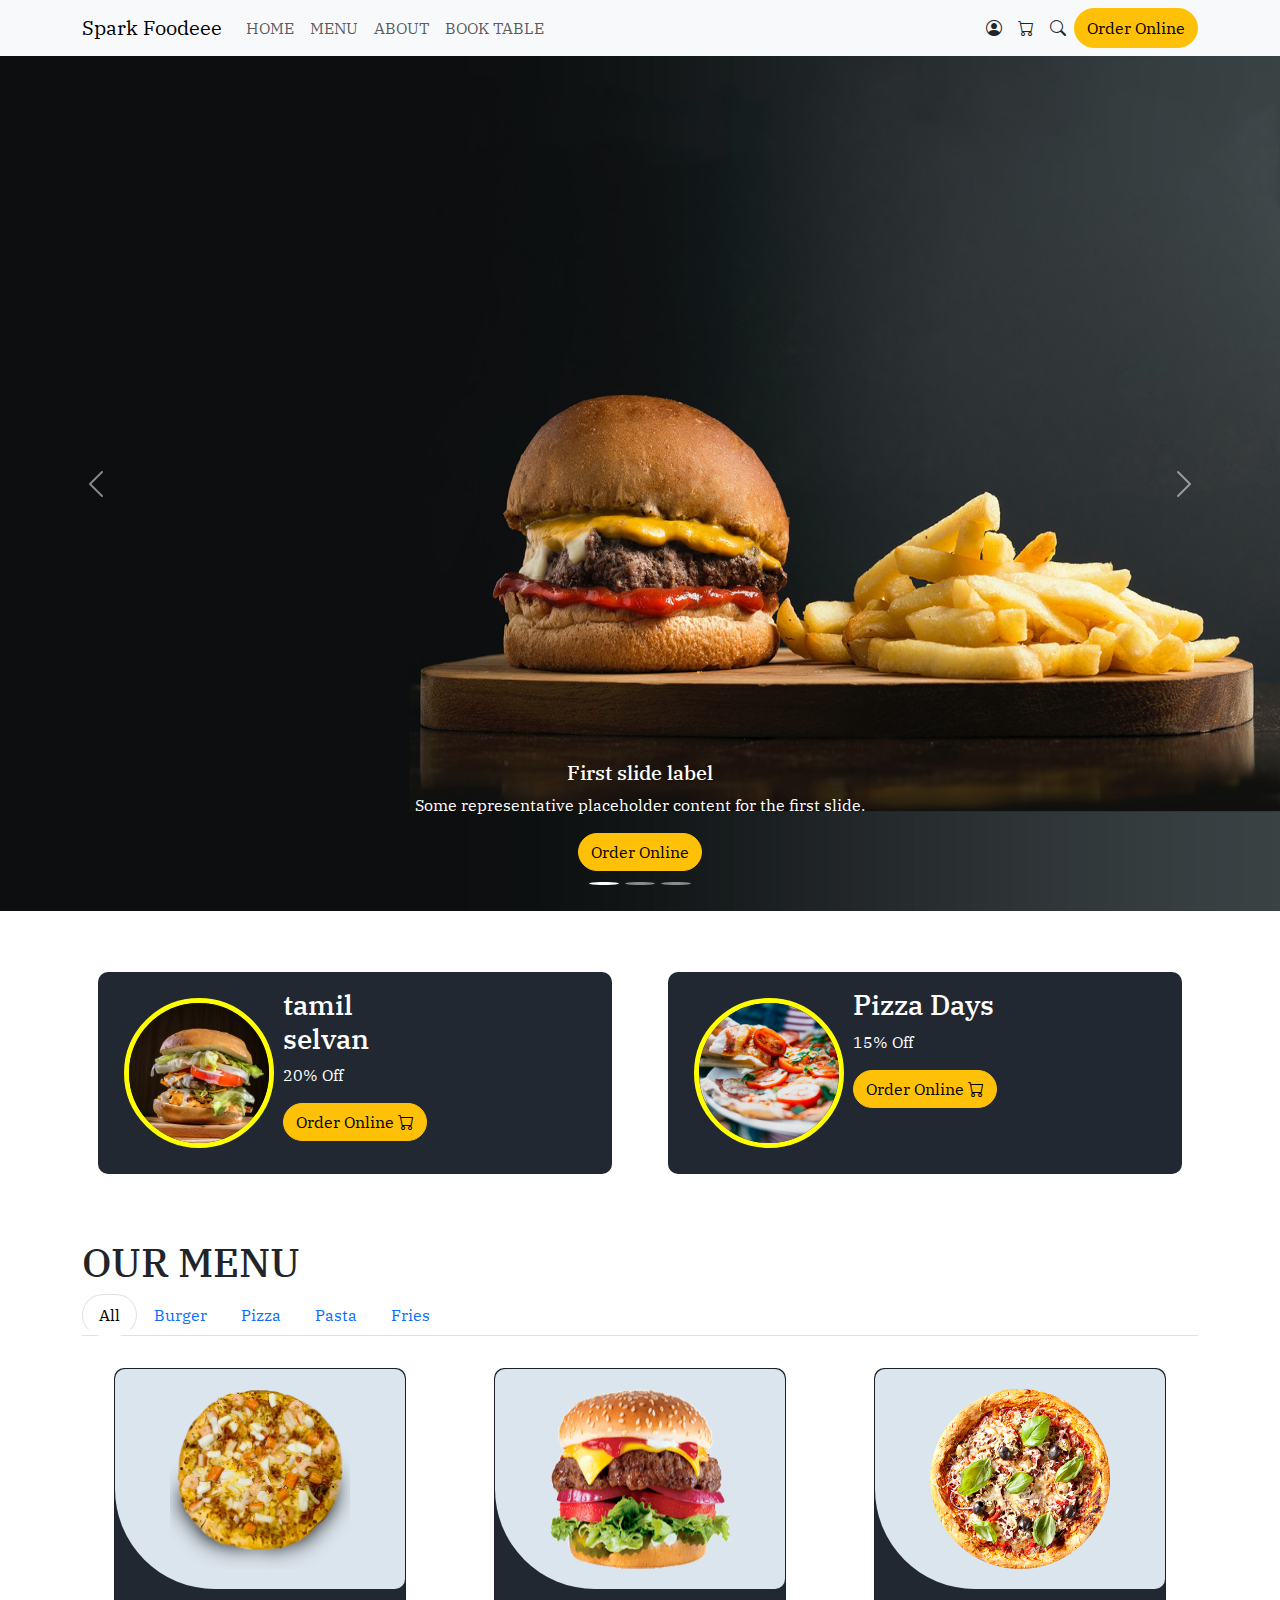
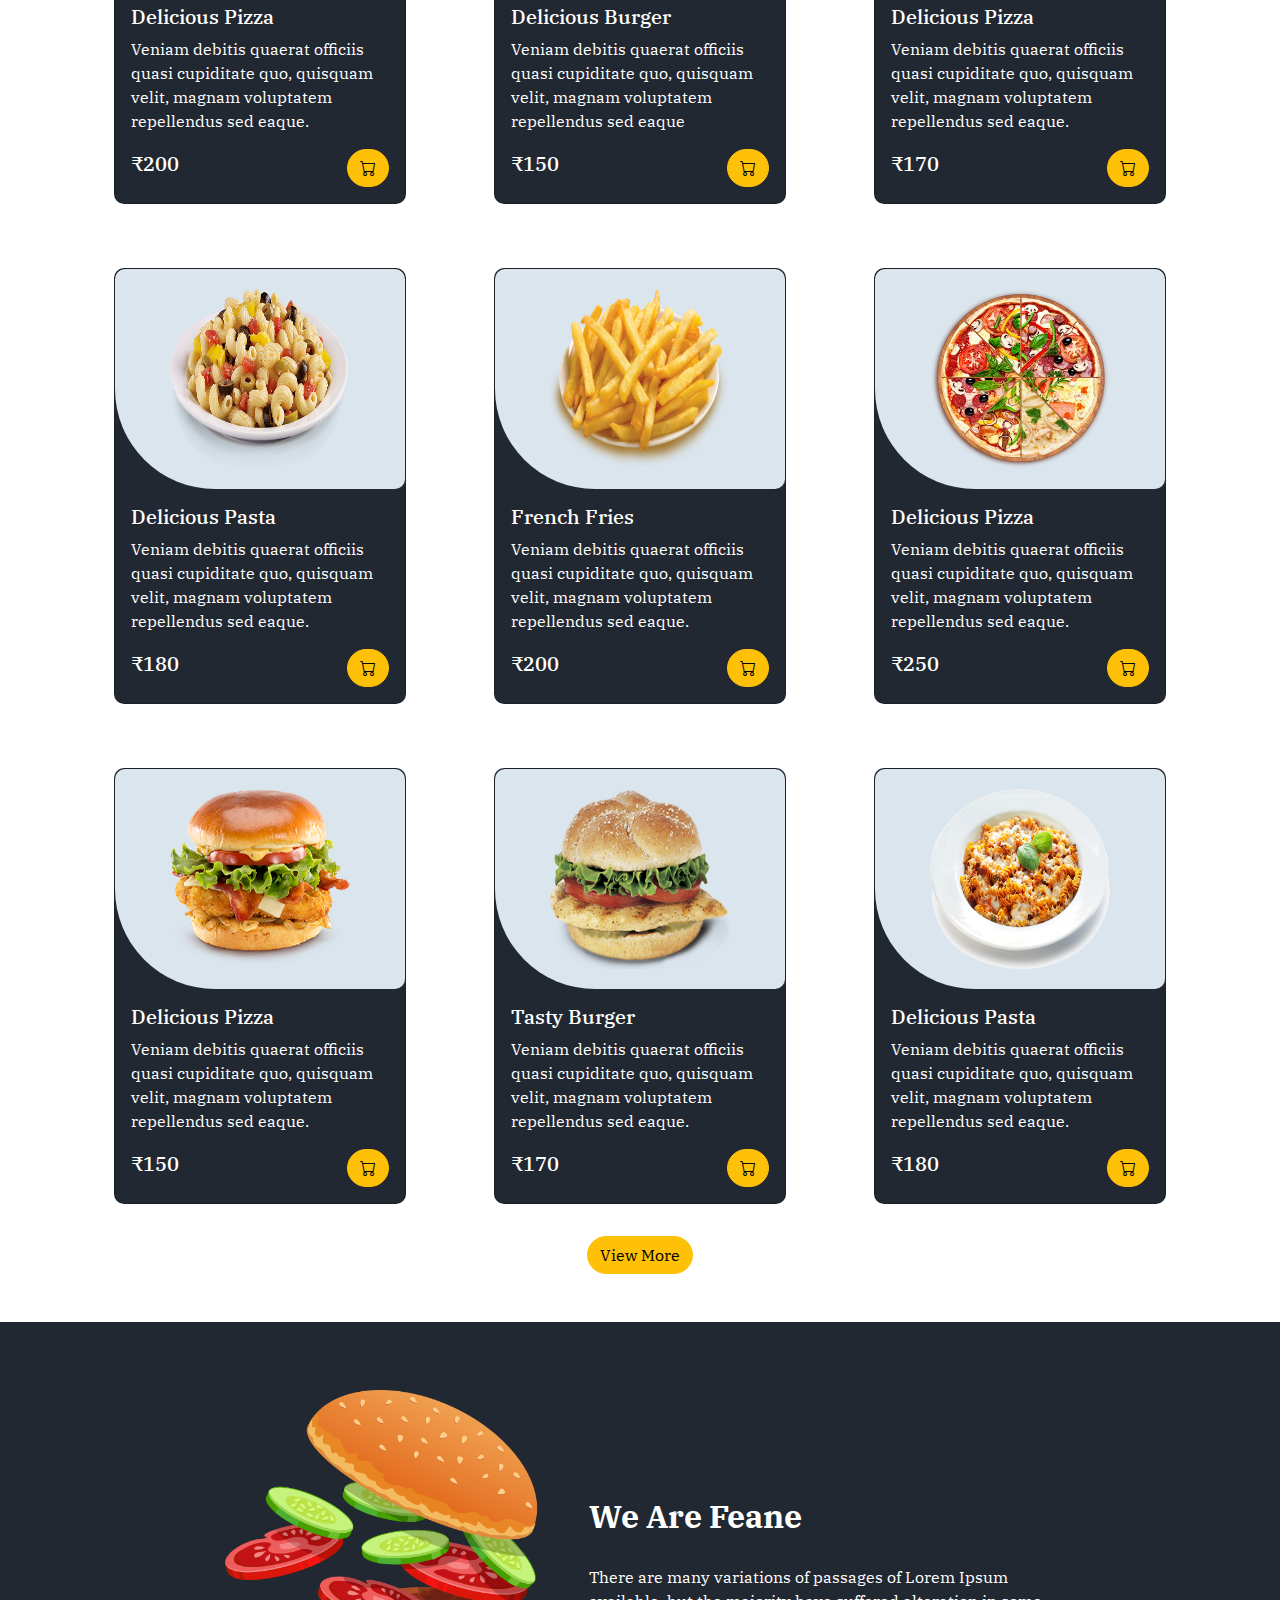
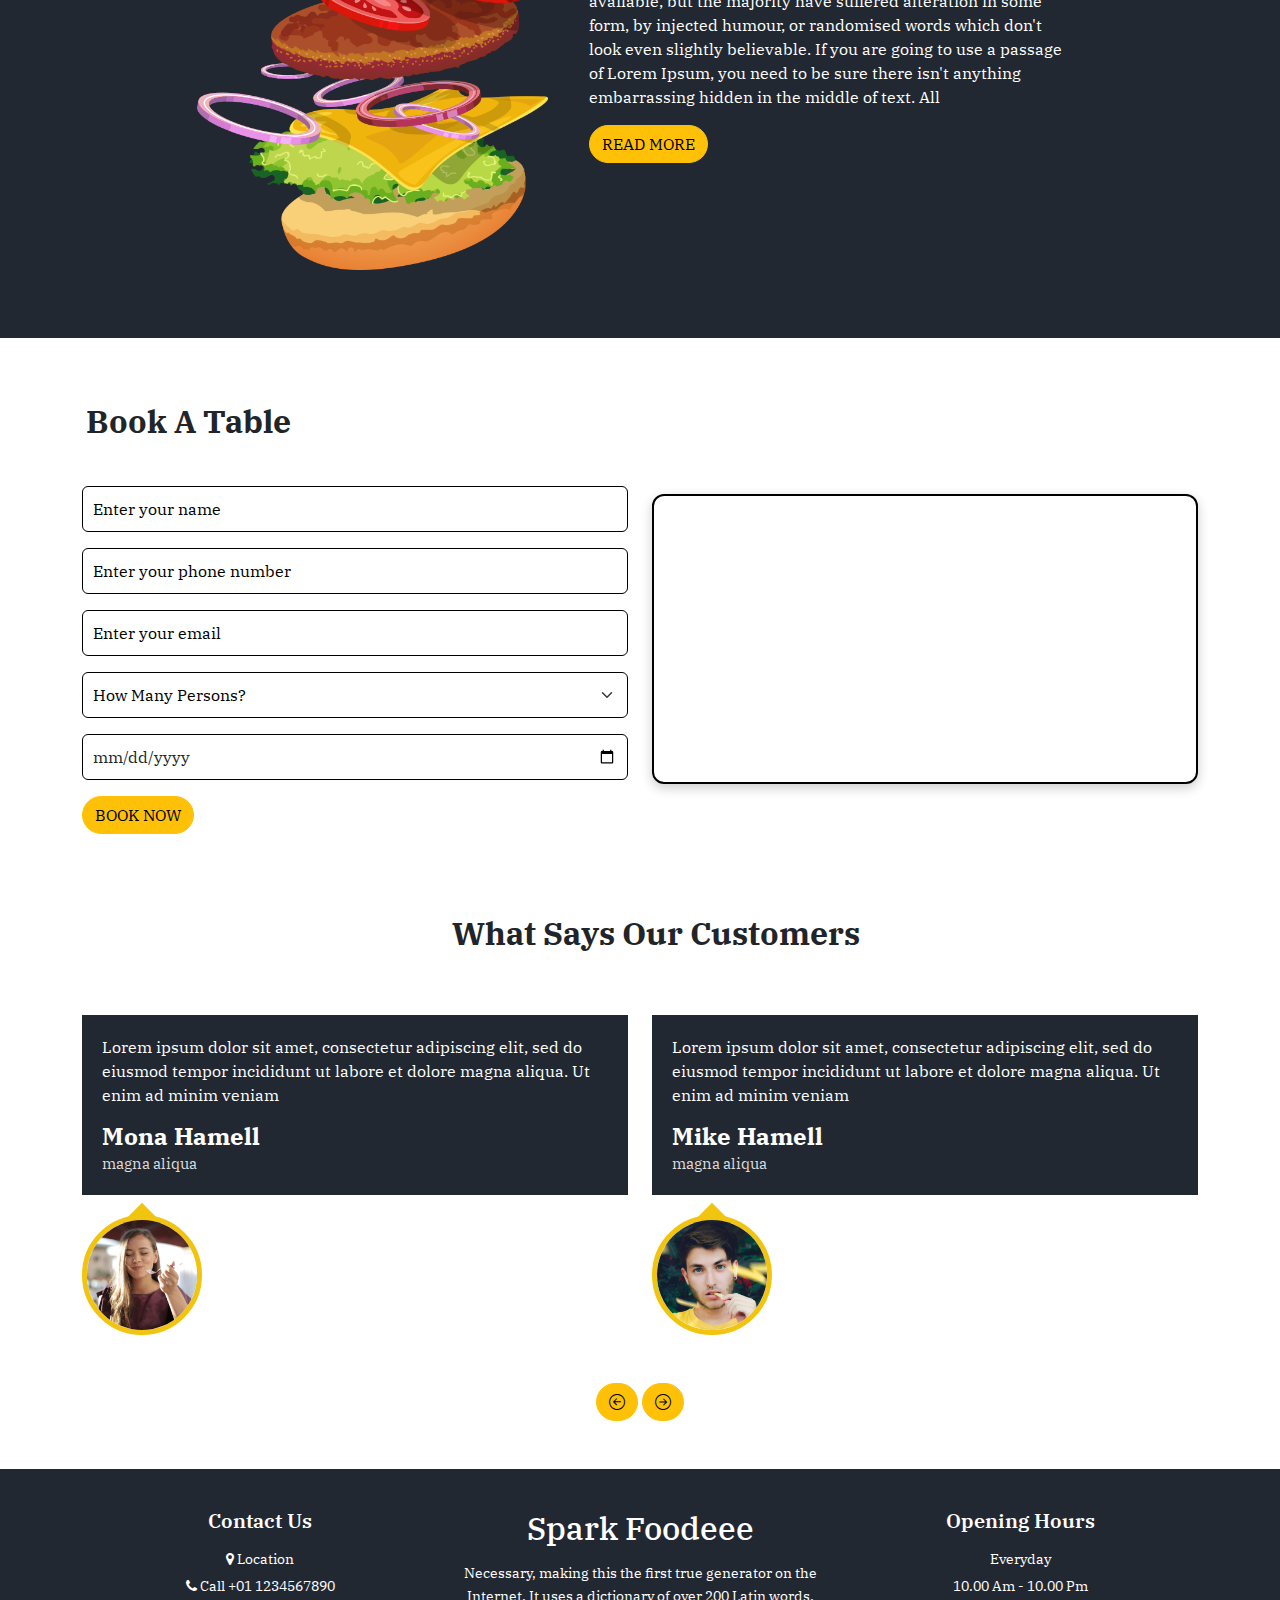
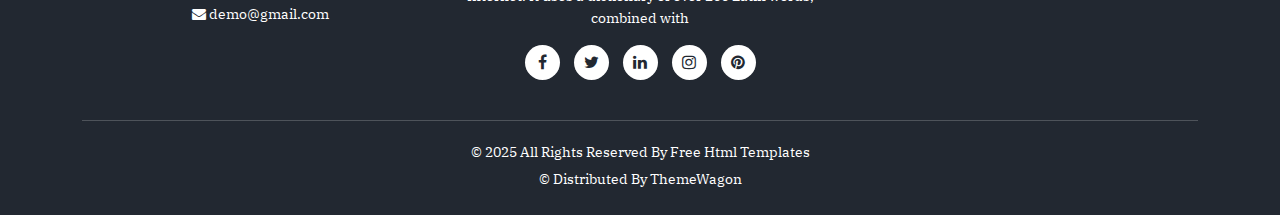
<file: index.html>
<!DOCTYPE html>
<html lang="en">

<head>
    <meta charset="UTF-8">
    <meta name="viewport" content="width=device-width, initial-scale=1.0">
    <link rel="stylesheet" href="css/style.css">
    <link href="https://cdn.jsdelivr.net/npm/bootstrap@5.0.2/dist/css/bootstrap.min.css" rel="stylesheet"
        crossorigin="anonymous">
    <script src="https://cdn.jsdelivr.net/npm/bootstrap@5.0.2/dist/js/bootstrap.bundle.min.js"
        crossorigin="anonymous"></script>
    <link rel="stylesheet" href="https://cdn.jsdelivr.net/npm/bootstrap-icons@1.13.1/font/bootstrap-icons.min.css">
    <link rel="stylesheet" href="https://cdnjs.cloudflare.com/ajax/libs/font-awesome/4.7.0/css/font-awesome.min.css">

    <title>Document</title>
</head>

<body>
    <header>
        <nav class="navbar  navbar-expand-lg navbar-light bg-light">
            <div class="container">
                <a class="navbar-brand" href="#">Spark Foodeee</a>
                <button class="navbar-toggler" type="button" data-bs-toggle="collapse"
                    data-bs-target="#navbarSupportedContent" aria-controls="navbarSupportedContent"
                    aria-expanded="false" aria-label="Toggle navigation">
                    <span class="navbar-toggler-icon"></span>
                </button>
                <div class="collapse navbar-collapse" id="navbarSupportedContent">
                    <ul class="navbar-nav me-auto mb-2 mb-lg-0">
                        <li class="nav-item">
                            <a class="nav-link" href="index.html">HOME</a>
                        </li>
                        <li class="nav-item">
                            <a class="nav-link" href="menu.html">MENU</a>
                        </li>
                        <li class="nav-item">
                            <a class="nav-link" href="about.html">ABOUT</a>
                        </li>
                        <li class="nav-item">
                            <a class="nav-link" href="booktable.html">BOOK TABLE</a>
                        </li>
                    </ul>
                    <form class="d-flex" role="search">
                        <div class="p-2"><i class="bi bi-person-circle"></i></div>
                        <div class="p-2"><i class="bi bi-cart"></i></div>
                        <div class="p-2"> <i class="bi bi-search"></i></div>
                        <button class="btn btn-warning" type="submit">Order Online</button>
                    </form>
                </div>
            </div>
        </nav>
    </header>

    <section class="hero">
        <div id="carouselExampleCaptions" class="carousel slide">
            <div class="carousel-indicators">
                <button type="button" data-bs-target="#carouselExampleCaptions" data-bs-slide-to="0" class="active"
                    aria-current="true" aria-label="Slide 1"></button>
                <button type="button" data-bs-target="#carouselExampleCaptions" data-bs-slide-to="1"
                    aria-label="Slide 2"></button>
                <button type="button" data-bs-target="#carouselExampleCaptions" data-bs-slide-to="2"
                    aria-label="Slide 3"></button>
            </div>
            <div class="carousel-inner">
                <div class="carousel-item active">
                    <img src="img/hero-bg.jpg" class="d-block w-100" alt="...">
                    <div class="carousel-caption d-none d-md-block">
                        <h5>First slide label</h5>
                        <p>Some representative placeholder content for the first slide.</p>
                        <button class="btn btn-warning" type="submit">Order Online</button>
                    </div>
                </div>
                <div class="carousel-item">
                    <img src="img/hero-bg.jpg" class="d-block w-100" alt="...">
                    <div class="carousel-caption d-none d-md-block">
                        <h5>Second slide label</h5>
                        <p>Some representative placeholder content for the second slide.</p>
                        <button class="btn btn-warning" type="submit">Order Online</button>
                    </div>
                </div>
                <div class="carousel-item">
                    <img src="img/hero-bg.jpg" class="d-block w-100" alt="...">
                    <div class="carousel-caption d-none d-md-block">
                        <h5>Third slide label</h5>
                        <p>Some representative placeholder content for the third slide.</p>
                        <button class="btn btn-warning" type="submit">Order Online</button>
                    </div>
                </div>
            </div>
            <button class="carousel-control-prev" type="button" data-bs-target="#carouselExampleCaptions"
                data-bs-slide="prev">
                <span class="carousel-control-prev-icon" aria-hidden="true"></span>
                <span class="visually-hidden">Previous</span>
            </button>
            <button class="carousel-control-next" type="button" data-bs-target="#carouselExampleCaptions"
                data-bs-slide="next">
                <span class="carousel-control-next-icon" aria-hidden="true"></span>
                <span class="visually-hidden">Next</span>
            </button>
        </div>

    </section>

    <section class="discountboxsec">
        <div class="container">
            <div class="row">
                <div class="col-md-6">
                    <div class="discountbox text-white p-3 m-3">
                        <div class="row">
                            <div class="col-md-4">
                                <div class="discountimg">
                                    <img src="img/o1.jpg" alt="food">
                                </div>
                            </div>
                            <div class="col-md-4">
                                <div class="discountcont p-3m-3">
                                    <h3>tamil   selvan</h3>
                                    <p>20% Off</p>
                                    <button type="button" class="btn btn-warning">Order Online <i
                                            class="bi bi-cart"></i></button>
                                </div>
                           </div>
                        </div>
                    </div>
                </div>
                <div class="col-md-6">
                    <div class="discountbox text-white p-3 m-3">
                        <div class="row">
                            <div class="col-md-4">
                                <div class="discountimg">
                                    <img src="img/o2.jpg" alt="food">
                                </div>
                            </div>
                            <div class="col-md-4">
                                <div class="discountcont p-3m-3">
                                    <h3>Pizza Days</h3>
                                    <p>15% Off</p>
                                    <button type="button" class="btn btn-warning">Order Online <i
                                            class="bi bi-cart"></i></button>
                                </div>
                            </div>
                        </div>
                    </div>
                </div>
            </div>
        </div>
    </section>

    <section class="cardbox py-5">
        <div class="container">
            <div class="row">
                <div class="col-md-12">
                    <h1>OUR MENU</h1>
                </div>
            </div>
            <div class="row">
                <div class="col-md-12">
                    <div class="foodmenuitems">
                        <ul class="nav nav-tabs" id="myTab" role="tablist">
                            <li class="nav-item" role="presentation">
                                <button class="nav-link active" id="home-tab" data-bs-toggle="tab"
                                    data-bs-target="#home-tab-pane" type="button" role="tab"
                                    aria-controls="home-tab-pane" aria-selected="true">All</button>
                            </li>
                            <li class="nav-item" role="presentation">
                                <button class="nav-link" id="profile-tab" data-bs-toggle="tab"
                                    data-bs-target="#profile-tab-pane" type="button" role="tab"
                                    aria-controls="profile-tab-pane" aria-selected="false">Burger</button>
                            </li>
                            <li class="nav-item" role="presentation">
                                <button class="nav-link " id="pizza-tab" data-bs-toggle="tab"
                                    data-bs-target="#pizza-pane" type="button" role="tab" aria-controls="pizza-pane"
                                    aria-selected="false">Pizza</button>
                            </li>


                            <li class="nav-item" role="presentation">
                                <button class="nav-link" id="pasta-tab" data-bs-toggle="tab"
                                    data-bs-target="#pasta-pane" type="button" role="tab" aria-controls="pasta-pane"
                                    aria-selected="false">Pasta</button>
                            </li>


                            <li class="nav-item" role="presentation">
                                <button class="nav-link" id="fries-tab" data-bs-toggle="tab"
                                    data-bs-target="#fries-pane" type="button" role="tab" aria-controls="fries-pane"
                                    aria-selected="false">Fries</button>
                            </li>

                        </ul>
                        <div class="tab-content" id="myTabContent">
                            <div class="tab-pane fade show active" id="home-tab-pane" role="tabpanel"
                                aria-labelledby="home-tab" tabindex="0">
                                <div class="row">
                                    <div class="col-md-4">
                                        <div class="foodmenu p-3 m-3">
                                            <div class="card">
                                                <div class="cardimg">
                                                    <img src="img/f1.png" class="card-img-top" alt="...">
                                                </div>
                                                <div class="card-body">
                                                    <h5 class="card-title">Delicious Pizza</h5>
                                                    <p class="card-text">Veniam debitis quaerat officiis quasi
                                                        cupiditate quo, quisquam velit, magnam voluptatem repellendus
                                                        sed eaque.</p>
                                                    <div
                                                        class="dicountprize d-flex justify-content-between align-items-center">
                                                        <h5>&#8377;200</h5>
                                                        <div>
                                                            <button type="button" class="btn btn-warning">
                                                                <i class="bi bi-cart"></i></button>
                                                        </div>
                                                    </div>
                                                </div>
                                            </div>
                                        </div>
                                    </div>
                                    <div class="col-md-4">
                                        <div class="foodmenu p-3 m-3">
                                            <div class="card">
                                                <div class="cardimg">
                                                    <img src="img/f2.png" class="card-img-top" alt="...">
                                                </div>
                                                <div class="card-body">
                                                    <h5 class="card-title">Delicious Burger</h5>
                                                    <p class="card-text">Veniam debitis quaerat officiis quasi
                                                        cupiditate quo, quisquam velit, magnam voluptatem repellendus
                                                        sed eaque</p>
                                                    <div
                                                        class="dicountprize d-flex justify-content-between align-items-center">
                                                        <h5>&#8377;150</h5>
                                                        <div>
                                                            <button type="button" class="btn btn-warning">
                                                                <i class="bi bi-cart"></i></button>
                                                        </div>
                                                    </div>
                                                </div>
                                            </div>
                                        </div>
                                    </div>
                                    <div class="col-md-4">
                                        <div class="foodmenu p-3 m-3">
                                            <div class="card">
                                                <div class="cardimg">
                                                    <img src="img/f3.png" class="card-img-top" alt="...">
                                                </div>
                                                <div class="card-body">
                                                    <h5 class="card-title">Delicious Pizza</h5>
                                                    <p class="card-text">Veniam debitis quaerat officiis quasi
                                                        cupiditate quo, quisquam velit, magnam voluptatem repellendus
                                                        sed eaque.</p>
                                                    <div
                                                        class="dicountprize d-flex justify-content-between align-items-center">
                                                        <h5>&#8377;170</h5>
                                                        <div>
                                                            <button type="button" class="btn btn-warning">
                                                                <i class="bi bi-cart"></i></button>
                                                        </div>
                                                    </div>
                                                </div>
                                            </div>
                                        </div>
                                    </div>
                                    <div class="col-md-4">
                                        <div class="foodmenu p-3 m-3">
                                            <div class="card">
                                                <div class="cardimg">
                                                    <img src="img/f4.png" class="card-img-top" alt="...">
                                                </div>
                                                <div class="card-body">
                                                    <h5 class="card-title">Delicious Pasta</h5>
                                                    <p class="card-text">Veniam debitis quaerat officiis quasi
                                                        cupiditate quo, quisquam velit, magnam voluptatem repellendus
                                                        sed eaque.</p>
                                                    <div
                                                        class="dicountprize d-flex justify-content-between align-items-center">
                                                        <h5>&#8377;180</h5>
                                                        <div>
                                                            <button type="button" class="btn btn-warning">
                                                                <i class="bi bi-cart"></i></button>
                                                        </div>
                                                    </div>
                                                </div>
                                            </div>
                                        </div>
                                    </div>
                                    <div class="col-md-4">
                                        <div class="foodmenu p-3 m-3">
                                            <div class="card">
                                                <div class="cardimg">
                                                    <img src="img/f5.png" class="card-img-top" alt="...">
                                                </div>
                                                <div class="card-body">
                                                    <h5 class="card-title">French Fries</h5>
                                                    <p class="card-text">Veniam debitis quaerat officiis quasi
                                                        cupiditate quo, quisquam velit, magnam voluptatem repellendus
                                                        sed eaque.</p>
                                                    <div
                                                        class="dicountprize d-flex justify-content-between align-items-center">
                                                        <h5>&#8377;200</h5>
                                                        <div>
                                                            <button type="button" class="btn btn-warning">
                                                                <i class="bi bi-cart"></i></button>
                                                        </div>
                                                    </div>
                                                </div>
                                            </div>
                                        </div>
                                    </div>
                                    <div class="col-md-4">
                                        <div class="foodmenu p-3 m-3">
                                            <div class="card">
                                                <div class="cardimg">
                                                    <img src="img/f6.png" class="card-img-top" alt="...">
                                                </div>
                                                <div class="card-body">
                                                    <h5 class="card-title">Delicious Pizza</h5>
                                                    <p class="card-text">Veniam debitis quaerat officiis quasi
                                                        cupiditate quo, quisquam velit, magnam voluptatem
                                                        repellendus
                                                        sed eaque.</p>
                                                    <div
                                                        class="dicountprize d-flex justify-content-between align-items-center">
                                                        <h5>&#8377;250</h5>
                                                        <div>
                                                            <button type="button" class="btn btn-warning">
                                                                <i class="bi bi-cart"></i></button>
                                                        </div>
                                                    </div>
                                                </div>
                                            </div>
                                        </div>
                                    </div>
                                    <div class="col-md-4">
                                        <div class="foodmenu p-3 m-3">
                                            <div class="card">
                                                <div class="cardimg">
                                                    <img src="img/f7.png" class="card-img-top" alt="...">
                                                </div>
                                                <div class="card-body">
                                                    <h5 class="card-title">Delicious Pizza</h5>
                                                    <p class="card-text">Veniam debitis quaerat officiis quasi
                                                        cupiditate quo, quisquam velit, magnam voluptatem repellendus
                                                        sed eaque.</p>
                                                    <div
                                                        class="dicountprize d-flex justify-content-between align-items-center">
                                                        <h5>&#8377;150</h5>
                                                        <div>
                                                            <button type="button" class="btn btn-warning">
                                                                <i class="bi bi-cart"></i></button>
                                                        </div>
                                                    </div>
                                                </div>
                                            </div>
                                        </div>
                                    </div>
                                    <div class="col-md-4">
                                        <div class="foodmenu p-3 m-3">
                                            <div class="card">
                                                <div class="cardimg">
                                                    <img src="img/f8.png" class="card-img-top" alt="...">
                                                </div>
                                                <div class="card-body">
                                                    <h5 class="card-title">Tasty Burger</h5>
                                                    <p class="card-text">Veniam debitis quaerat officiis quasi
                                                        cupiditate quo, quisquam velit, magnam voluptatem repellendus
                                                        sed eaque.</p>
                                                    <div
                                                        class="dicountprize d-flex justify-content-between align-items-center">
                                                        <h5>&#8377;170</h5>
                                                        <div>
                                                            <button type="button" class="btn btn-warning">
                                                                <i class="bi bi-cart"></i></button>
                                                        </div>
                                                    </div>
                                                </div>
                                            </div>
                                        </div>
                                    </div>
                                    <div class="col-md-4">
                                        <div class="foodmenu p-3 m-3">
                                            <div class="card">
                                                <div class="cardimg">
                                                    <img src="img/f9.png" class="card-img-top" alt="...">
                                                </div>
                                                <div class="card-body">
                                                    <h5 class="card-title">Delicious Pasta</h5>
                                                    <p class="card-text">Veniam debitis quaerat officiis quasi
                                                        cupiditate quo, quisquam velit, magnam voluptatem repellendus
                                                        sed eaque.</p>
                                                    <div
                                                        class="dicountprize d-flex justify-content-between align-items-center">
                                                        <h5>&#8377;180</h5>
                                                        <div>
                                                            <button type="button" class="btn btn-warning">
                                                                <i class="bi bi-cart"></i></button>
                                                        </div>
                                                    </div>
                                                </div>
                                            </div>
                                        </div>
                                    </div>
                                </div>
                                <div class="col-md-12 text-center">
                                    <button class="btn btn-warning" type="submit">View More</button>
                                </div>
                            </div>
                            <div class="tab-pane fade" id="profile-tab-pane" role="tabpanel"
                                aria-labelledby="profile-tab" tabindex="0">
                                <div class="row">
                                    <div class="col-md-4">
                                        <div class="foodmenu p-3 m-3">
                                            <div class="card">
                                                <div class="cardimg">
                                                    <img src="img/f2.png" class="card-img-top" alt="...">
                                                </div>
                                                <div class="card-body">
                                                    <h5 class="card-title">Delicious Burger</h5>
                                                    <p class="card-text">Veniam debitis quaerat officiis quasi
                                                        cupiditate quo, quisquam velit, magnam voluptatem repellendus
                                                        sed eaque</p>
                                                    <div
                                                        class="dicountprize d-flex justify-content-between align-items-center">
                                                        <h5>&#8377;150</h5>
                                                        <div>
                                                            <button type="button" class="btn btn-warning">
                                                                <i class="bi bi-cart"></i></button>
                                                        </div>
                                                    </div>
                                                </div>
                                            </div>
                                        </div>
                                    </div>
                                    <div class="col-md-4">
                                        <div class="foodmenu p-3 m-3">
                                            <div class="card">
                                                <div class="cardimg">
                                                    <img src="img/f7.png" class="card-img-top" alt="...">
                                                </div>
                                                <div class="card-body">
                                                    <h5 class="card-title">Delicious Burger</h5>
                                                    <p class="card-text">Veniam debitis quaerat officiis quasi
                                                        cupiditate quo, quisquam velit, magnam voluptatem repellendus
                                                        sed eaque.</p>
                                                    <div
                                                        class="dicountprize d-flex justify-content-between align-items-center">
                                                        <h5>&#8377;120</h5>
                                                        <div>
                                                            <button type="button" class="btn btn-warning">
                                                                <i class="bi bi-cart"></i></button>
                                                        </div>
                                                    </div>
                                                </div>
                                            </div>
                                        </div>
                                    </div>
                                    <div class="col-md-4">
                                        <div class="foodmenu p-3 m-3">
                                            <div class="card">
                                                <div class="cardimg">
                                                    <img src="img/f8.png" class="card-img-top" alt="...">
                                                </div>
                                                <div class="card-body">
                                                    <h5 class="card-title">Tasty Burger</h5>
                                                    <p class="card-text">Veniam debitis quaerat officiis quasi
                                                        cupiditate quo, quisquam velit, magnam voluptatem repellendus
                                                        sed eaque.</p>
                                                    <div
                                                        class="dicountprize d-flex justify-content-between align-items-center">
                                                        <h5>&#8377;170</h5>
                                                        <div>
                                                            <button type="button" class="btn btn-warning">
                                                                <i class="bi bi-cart"></i></button>
                                                        </div>
                                                    </div>
                                                </div>
                                            </div>
                                        </div>
                                    </div>
                                </div>
                                <div class="col-md-12 text-center">
                                    <button class="btn btn-warning" type="submit">View more</button>
                                </div>
                            </div>
                            <div class="tab-pane fade" id="pizza-pane" role="tabpanel" aria-labelledby="pizza-tab"
                                tabindex="0">
                                <div class="row">
                                    <div class="col-md-4">
                                        <div class="foodmenu p-3 m-3">
                                            <div class="card">
                                                <div class="cardimg">
                                                    <img src="img/f1.png" class="card-img-top" alt="...">
                                                </div>
                                                <div class="card-body">
                                                    <h5 class="card-title">Delicious Pizza</h5>
                                                    <p class="card-text">Veniam debitis quaerat officiis quasi
                                                        cupiditate quo, quisquam velit, magnam voluptatem repellendus
                                                        sed eaque.</p>
                                                    <div
                                                        class="dicountprize d-flex justify-content-between align-items-center">
                                                        <h5>&#8377;200</h5>
                                                        <div>
                                                            <button type="button" class="btn btn-warning">
                                                                <i class="bi bi-cart"></i></button>
                                                        </div>
                                                    </div>
                                                </div>
                                            </div>
                                        </div>
                                    </div>
                                    <div class="col-md-4">
                                        <div class="foodmenu p-3 m-3">
                                            <div class="card">
                                                <div class="cardimg">
                                                    <img src="img/f3.png" class="card-img-top" alt="...">
                                                </div>
                                                <div class="card-body">
                                                    <h5 class="card-title">Delicious Pizza</h5>
                                                    <p class="card-text">Veniam debitis quaerat officiis quasi
                                                        cupiditate quo, quisquam velit, magnam voluptatem repellendus
                                                        sed eaque.</p>
                                                    <div
                                                        class="dicountprize d-flex justify-content-between align-items-center">
                                                        <h5>&#8377;170</h5>
                                                        <div>
                                                            <button type="button" class="btn btn-warning">
                                                                <i class="bi bi-cart"></i></button>
                                                        </div>
                                                    </div>
                                                </div>
                                            </div>
                                        </div>
                                    </div>
                                    <div class="col-md-4">
                                        <div class="foodmenu p-3 m-3">
                                            <div class="card">
                                                <div class="cardimg">
                                                    <img src="img/f6.png" class="card-img-top" alt="...">
                                                </div>
                                                <div class="card-body">
                                                    <h5 class="card-title">Delicious Pizza</h5>
                                                    <p class="card-text">Veniam debitis quaerat officiis quasi
                                                        cupiditate quo, quisquam velit, magnam voluptatem
                                                        repellendus
                                                        sed eaque.</p>
                                                    <div
                                                        class="dicountprize d-flex justify-content-between align-items-center">
                                                        <h5>&#8377;250</h5>
                                                        <div>
                                                            <button type="button" class="btn btn-warning">
                                                                <i class="bi bi-cart"></i></button>
                                                        </div>
                                                    </div>
                                                </div>
                                            </div>
                                        </div>
                                    </div>
                                </div>
                                <div class="col-md-12 text-center">
                                    <button class="btn btn-warning" type="submit">View more</button>
                                </div>
                            </div>

                            <div class="tab-pane fade" id="pasta-pane" role="tabpanel" aria-labelledby="pasta-tab"
                                tabindex="0">
                                <div class="row">
                                    <div class="col-md-4">
                                        <div class="foodmenu p-3 m-3">
                                            <div class="card">
                                                <div class="cardimg">
                                                    <img src="img/f4.png" class="card-img-top" alt="...">
                                                </div>
                                                <div class="card-body">
                                                    <h5 class="card-title">Delicious Pasta</h5>
                                                    <p class="card-text">Veniam debitis quaerat officiis quasi
                                                        cupiditate quo, quisquam velit, magnam voluptatem repellendus
                                                        sed eaque.</p>
                                                    <div
                                                        class="dicountprize d-flex justify-content-between align-items-center">
                                                        <h5>&#8377;180</h5>
                                                        <div>
                                                            <button type="button" class="btn btn-warning">
                                                                <i class="bi bi-cart"></i></button>
                                                        </div>
                                                    </div>
                                                </div>
                                            </div>
                                        </div>
                                    </div>
                                    <div class="col-md-4">
                                        <div class="foodmenu p-3 m-3">
                                            <div class="card">
                                                <div class="cardimg">
                                                    <img src="img/f9.png" class="card-img-top" alt="...">
                                                </div>
                                                <div class="card-body">
                                                    <h5 class="card-title">Delicious Pasta</h5>
                                                    <p class="card-text">Veniam debitis quaerat officiis quasi
                                                        cupiditate quo, quisquam velit, magnam voluptatem repellendus
                                                        sed eaque.</p>
                                                    <div
                                                        class="dicountprize d-flex justify-content-between align-items-center">
                                                        <h5>&#8377;180</h5>
                                                        <div>
                                                            <button type="button" class="btn btn-warning">
                                                                <i class="bi bi-cart"></i></button>
                                                        </div>
                                                    </div>
                                                </div>
                                            </div>
                                        </div>
                                    </div>
                                </div>
                                <div class="col-md-12 text-center">
                                    <button class="btn btn-warning" type="submit">View more</button>
                                </div>
                            </div>

                            <div class="tab-pane fade" id="fries-pane" role="tabpanel" aria-labelledby="fries-tab"
                                tabindex="0">
                                <div class="row">
                                    <div class="col-md-4">
                                        <div class="foodmenu p-3 m-3">
                                            <div class="card">
                                                <div class="cardimg">
                                                    <img src="img/f5.png" class="card-img-top" alt="...">
                                                </div>
                                                <div class="card-body">
                                                    <h5 class="card-title">French Fries</h5>
                                                    <p class="card-text">Veniam debitis quaerat officiis quasi
                                                        cupiditate quo, quisquam velit, magnam voluptatem repellendus
                                                        sed eaque.</p>
                                                    <div
                                                        class="dicountprize d-flex justify-content-between align-items-center">
                                                        <h5>&#8377;200</h5>
                                                        <div>
                                                            <button type="button" class="btn btn-warning">
                                                                <i class="bi bi-cart"></i></button>
                                                        </div>
                                                    </div>
                                                </div>
                                            </div>
                                        </div>
                                    </div>
                                </div>
                                <div class="col-md-12 text-center">
                                    <button class="btn btn-warning" type="submit">View more</button>
                                </div>
                            </div>
                        </div>
    </section>
    <section class="aboutsection py-5">
        <div class="container">
            <div class="row d-flex justify-content-center align-items-center">
                <div class="col-md-4">
                    <div class="aboout-img sm-w-100">
                        <img src="img/about-img.png" alt="about">
                    </div>
                </div>
                <div class="col-md-6">
                    <div class="contentabout p-3 m-3">
                        <h2>We Are Feane</h2>
                        <p>There are many variations of passages of Lorem Ipsum available, but the majority have
                            suffered alteration in some form, by injected humour, or randomised words which don't look
                            even slightly believable. If you are going to use a passage of Lorem Ipsum, you need to be
                            sure there isn't anything embarrassing hidden in the middle of text. All</p>
                        <button class="btn btn-warning" type="submit">READ MORE</button>
                    </div>
                </div>
            </div>
        </div>
    </section>

    <section class="forms py-5">
        <div class="container">
            <div class="row">
                <div class="col-md-12 -m-3 p-3">
                    <h2>Book A Table</h3>
                </div>
            </div>
            <div class="row">
                <div class="col-md-6">
                    <form>

                        <div class="mb-3">
                            <input type="text" class="form-control" id="exampleInputName" placeholder="Enter your name">
                        </div>


                        <div class="mb-3">
                            <input type="tel" class="form-control" id="exampleInputPhone"
                                placeholder="Enter your phone number">
                        </div>


                        <div class="mb-3">
                            <input type="email" class="form-control" id="exampleInputEmail1"
                                aria-describedby="emailHelp" placeholder="Enter your email">
                        </div>

                        <div class="mb-3">
                            <select class="form-select" id="exampleInputPersons">
                                <option selected disabled>How Many Persons?</option>
                                <option value="1">1 Person</option>
                                <option value="2">2 Persons</option>
                                <option value="3">3 Persons</option>
                                <option value="4">4 Persons</option>
                                <option value="5">5 Persons</option>
                            </select>
                        </div>


                        <div class="mb-3">
                            <input type="date" class="form-control" id="exampleInputDate">
                        </div>


                        <button class="btn btn-warning" type="submit">BOOK NOW</button>
                    </form>
                </div>
                <div class="col-md-6 py-2">
                    <div class="footer-map  justify-content-between align-items-center">
                        <iframe width="520" height="400" frameborder="0" scrolling="no" marginheight="0" marginwidth="0"
                            id="gmap_canvas"
                            src="https://maps.google.com/maps?width=520&amp;height=400&amp;hl=en&amp;q=Manimegali%20street%20.%20Cuddalore+(cuddalore)&amp;t=k&amp;z=15&amp;ie=UTF8&amp;iwloc=B&amp;output=embed"></iframe>
                    </div>
                </div>
            </div>
        </div>
    </section>



    <section>
        <div class="container">
            <div class="row">
                <div class="col-md-12 p-3 m-3 text-center">
                    <h2>What Says Our Customers</h3>
                </div>
            </div>

            <!-- First Pair: Card Left, Image Right -->
            <div class="row align-items-center mb-4 text-center">
                <div class="col-sm-6">
                    <div class="card1">
                        <div class="card-body">
                            <p>
                                Lorem ipsum dolor sit amet, consectetur adipiscing elit, sed do eiusmod tempor
                                incididunt ut labore et dolore magna aliqua. Ut enim ad minim veniam
                            </p>
                            <h3>Mona Hamell</h3>
                            <span>magna aliqua</span>
                        </div>
                    </div>
                    <!-- keep image border inside the same column -->
                    <div class="referimgborder">
                        <div class="referimg">
                            <img src="img/client1.jpg" alt="client">
                        </div>
                    </div>
                </div>

                <div class="col-sm-6">
                    <div class="card1">
                        <div class="card-body">
                            <p>
                                Lorem ipsum dolor sit amet, consectetur adipiscing elit, sed do eiusmod tempor
                                incididunt ut labore et dolore magna aliqua. Ut enim ad minim veniam
                            </p>
                            <h3>Mike Hamell</h3>
                            <span>magna aliqua</span>
                        </div>
                    </div>
                    <!-- keep image border inside the same column -->
                    <div class="referimgborder">
                        <div class="referimg">
                            <img src="img/client2.jpg" alt="client">
                        </div>
                    </div>
                </div>
            </div>
            <div class="row text-center m-4 p-4">
                <div class="col-md-12">
                    <button class="btn btn-warning"><i class="bi bi-arrow-left-circle"></i></button>
                    <button class="btn btn-warning"><i class="bi bi-arrow-right-circle"></i></button>
                </div>
            </div>
        </div>
    </section>

    <footer class="footer">
        <div class="container">
            <div class="row">

                <!-- Contact Us -->
                <div class="col-md-4 footer-col text-center text-right">
                    <h4>Contact Us</h4>
                    <p><i class="fa fa-map-marker"></i> Location</p>
                    <p><i class="fa fa-phone"></i> Call +01 1234567890</p>
                    <p><i class="fa fa-envelope"></i> demo@gmail.com</p>
                </div>

                <!-- Logo + Text -->
                <div class="col-md-4 footer-col text-center">
                    <h2 class="footer-logo">Spark Foodeee</h2>
                    <p>
                        Necessary, making this the first true generator
                        on the Internet. It uses a dictionary of over 200
                        Latin words, combined with
                    </p>
                    <div class="footer-social">
                        <a href="#"><i class="fa fa-facebook"></i></a>
                        <a href="#"><i class="fa fa-twitter"></i></a>
                        <a href="#"><i class="fa fa-linkedin"></i></a>
                        <a href="#"><i class="fa fa-instagram"></i></a>
                        <a href="#"><i class="fa fa-pinterest"></i></a>
                    </div>
                </div>

                <!-- Opening Hours -->
                <div class="col-12 col-lg-4 text-center text-end">
                    <h4>Opening Hours</h4>
                    <p>Everyday</p>
                    <p>10.00 Am - 10.00 Pm</p>
                </div>
            </div>

            <!-- Bottom text -->
            <div class="footer-bottom text-center">
                <p>© 2025 All Rights Reserved By Free Html Templates</p>
                <p>© Distributed By ThemeWagon</p>
            </div>
        </div>
    </footer>



</body>

</html>
</file>
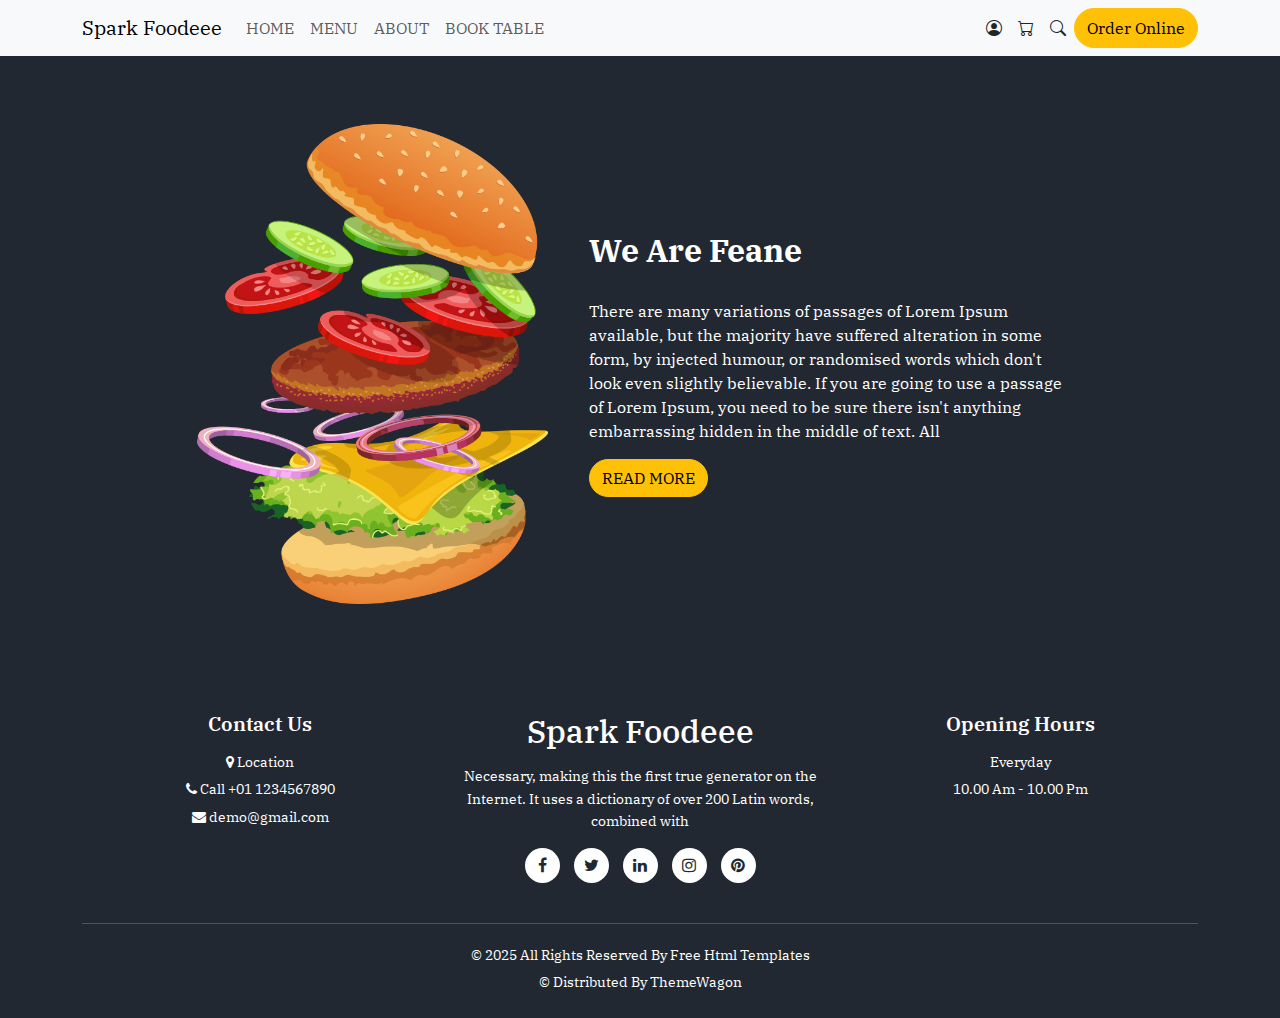
<file: about.html>
<!DOCTYPE html>
<html lang="en">

<head>
    <meta charset="UTF-8">
    <meta name="viewport" content="width=device-width, initial-scale=1.0">
    <link rel="stylesheet" href="css/style.css">
    <link href="https://cdn.jsdelivr.net/npm/bootstrap@5.0.2/dist/css/bootstrap.min.css" rel="stylesheet"
        crossorigin="anonymous">
    <script src="https://cdn.jsdelivr.net/npm/bootstrap@5.0.2/dist/js/bootstrap.bundle.min.js"
        crossorigin="anonymous"></script>
    <link rel="stylesheet" href="https://cdn.jsdelivr.net/npm/bootstrap-icons@1.13.1/font/bootstrap-icons.min.css">
    <link rel="stylesheet" href="https://cdnjs.cloudflare.com/ajax/libs/font-awesome/4.7.0/css/font-awesome.min.css">

    <title>Document</title>
</head>

<body>
    <header>
        <nav class="navbar  navbar-expand-lg navbar-light bg-light">
            <div class="container">
                <a class="navbar-brand" href="#">Spark Foodeee</a>
                <button class="navbar-toggler" type="button" data-bs-toggle="collapse"
                    data-bs-target="#navbarSupportedContent" aria-controls="navbarSupportedContent"
                    aria-expanded="false" aria-label="Toggle navigation">
                    <span class="navbar-toggler-icon"></span>
                </button>
                <div class="collapse navbar-collapse" id="navbarSupportedContent">
                    <ul class="navbar-nav me-auto mb-2 mb-lg-0">
                        <li class="nav-item">
                            <a class="nav-link" href="index.html">HOME</a>
                        </li>
                        <li class="nav-item">
                            <a class="nav-link" href="menu.html">MENU</a>
                        </li>
                        <li class="nav-item">
                            <a class="nav-link" href="about.html">ABOUT</a>
                        </li>
                        <li class="nav-item">
                            <a class="nav-link" href="booktable.html">BOOK TABLE</a>
                        </li>
                    </ul>
                    <form class="d-flex" role="search">
                        <div class="p-2"><i class="bi bi-person-circle"></i></div>
                        <div class="p-2"><i class="bi bi-cart"></i></div>
                        <div class="p-2"> <i class="bi bi-search"></i></div>
                        <button class="btn btn-warning" type="submit">Order Online</button>
                    </form>
                </div>
            </div>
        </nav>
    </header>
    <section class="aboutsection py-5">
        <div class="container">
            <div class="row d-flex justify-content-center align-items-center">
                <div class="col-md-4">
                    <div class="aboout-img sm-w-100">
                        <img src="img/about-img.png" alt="about">
                    </div>
                </div>
                <div class="col-md-6">
                    <div class="contentabout p-3 m-3">
                        <h2>We Are Feane</h2>
                        <p>There are many variations of passages of Lorem Ipsum available, but the majority have
                            suffered alteration in some form, by injected humour, or randomised words which don't look
                            even slightly believable. If you are going to use a passage of Lorem Ipsum, you need to be
                            sure there isn't anything embarrassing hidden in the middle of text. All</p>
                        <button class="btn btn-warning" type="submit">READ MORE</button>
                    </div>
                </div>
            </div>
        </div>
    </section>



    <footer class="footer">
        <div class="container">
            <div class="row">

                <!-- Contact Us -->
                <div class="col-md-4 footer-col text-center text-right">
                    <h4>Contact Us</h4>
                    <p><i class="fa fa-map-marker"></i> Location</p>
                    <p><i class="fa fa-phone"></i> Call +01 1234567890</p>
                    <p><i class="fa fa-envelope"></i> demo@gmail.com</p>
                </div>

                <!-- Logo + Text -->
                <div class="col-md-4 footer-col text-center">
                    <h2 class="footer-logo">Spark Foodeee</h2>
                    <p>
                        Necessary, making this the first true generator
                        on the Internet. It uses a dictionary of over 200
                        Latin words, combined with
                    </p>
                    <div class="footer-social">
                        <a href="#"><i class="fa fa-facebook"></i></a>
                        <a href="#"><i class="fa fa-twitter"></i></a>
                        <a href="#"><i class="fa fa-linkedin"></i></a>
                        <a href="#"><i class="fa fa-instagram"></i></a>
                        <a href="#"><i class="fa fa-pinterest"></i></a>
                    </div>
                </div>

                <!-- Opening Hours -->
                <div class="col-12 col-lg-4 text-center text-end">
                    <h4>Opening Hours</h4>
                    <p>Everyday</p>
                    <p>10.00 Am - 10.00 Pm</p>
                </div>
            </div>

            <!-- Bottom text -->
            <div class="footer-bottom text-center">
                <p>© 2025 All Rights Reserved By Free Html Templates</p>
                <p>© Distributed By ThemeWagon</p>
            </div>
        </div>
    </footer>



</body>

</html>
</file>
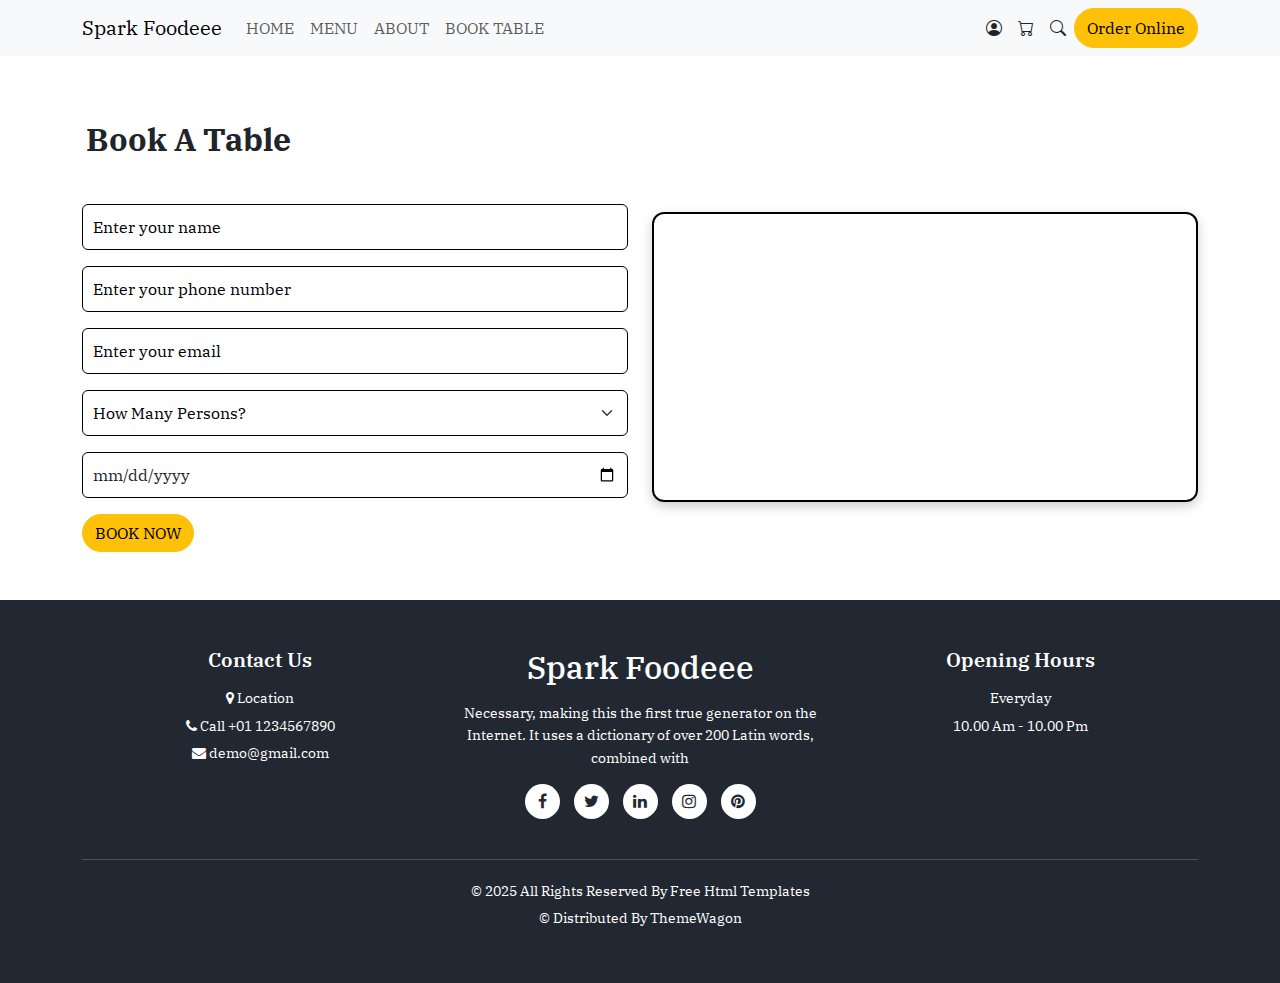
<file: booktable.html>
<!DOCTYPE html>
<html lang="en">

<head>
    <meta charset="UTF-8">
    <meta name="viewport" content="width=device-width, initial-scale=1.0">
    <link rel="stylesheet" href="css/style.css">
    <link href="https://cdn.jsdelivr.net/npm/bootstrap@5.0.2/dist/css/bootstrap.min.css" rel="stylesheet"
        crossorigin="anonymous">
    <script src="https://cdn.jsdelivr.net/npm/bootstrap@5.0.2/dist/js/bootstrap.bundle.min.js"
        crossorigin="anonymous"></script>
    <link rel="stylesheet" href="https://cdn.jsdelivr.net/npm/bootstrap-icons@1.13.1/font/bootstrap-icons.min.css">
    <link rel="stylesheet" href="https://cdnjs.cloudflare.com/ajax/libs/font-awesome/4.7.0/css/font-awesome.min.css">

    <title>Document</title>
</head>

<body>
    <header>
        <nav class="navbar  navbar-expand-lg navbar-light bg-light">
            <div class="container">
                <a class="navbar-brand" href="#">Spark Foodeee</a>
                <button class="navbar-toggler" type="button" data-bs-toggle="collapse"
                    data-bs-target="#navbarSupportedContent" aria-controls="navbarSupportedContent"
                    aria-expanded="false" aria-label="Toggle navigation">
                    <span class="navbar-toggler-icon"></span>
                </button>
                <div class="collapse navbar-collapse" id="navbarSupportedContent">
                    <ul class="navbar-nav me-auto mb-2 mb-lg-0">
                        <li class="nav-item">
                            <a class="nav-link" href="index.html">HOME</a>
                        </li>
                        <li class="nav-item">
                            <a class="nav-link" href="menu.html">MENU</a>
                        </li>
                        <li class="nav-item">
                            <a class="nav-link" href="about.html">ABOUT</a>
                        </li>
                        <li class="nav-item">
                            <a class="nav-link" href="booktable.html">BOOK TABLE</a>
                        </li>
                    </ul>
                    <form class="d-flex" role="search">
                        <div class="p-2"><i class="bi bi-person-circle"></i></div>
                        <div class="p-2"><i class="bi bi-cart"></i></div>
                        <div class="p-2"> <i class="bi bi-search"></i></div>
                        <button class="btn btn-warning" type="submit">Order Online</button>
                    </form>
                </div>
            </div>
        </nav>
    </header>

    

    <section class="forms py-5">
        <div class="container">
            <div class="row">
                <div class="col-md-12 -m-3 p-3">
                    <h2>Book A Table</h3>
                </div>
            </div>
            <div class="row">
                <div class="col-md-6">
                    <form>

                        <div class="mb-3">
                            <input type="text" class="form-control" id="exampleInputName" placeholder="Enter your name">
                        </div>


                        <div class="mb-3">
                            <input type="tel" class="form-control" id="exampleInputPhone"
                                placeholder="Enter your phone number">
                        </div>


                        <div class="mb-3">
                            <input type="email" class="form-control" id="exampleInputEmail1"
                                aria-describedby="emailHelp" placeholder="Enter your email">
                        </div>

                        <div class="mb-3">
                            <select class="form-select" id="exampleInputPersons">
                                <option selected disabled>How Many Persons?</option>
                                <option value="1">1 Person</option>
                                <option value="2">2 Persons</option>
                                <option value="3">3 Persons</option>
                                <option value="4">4 Persons</option>
                                <option value="5">5 Persons</option>
                            </select>
                        </div>


                        <div class="mb-3">
                            <input type="date" class="form-control" id="exampleInputDate">
                        </div>


                        <button class="btn btn-warning" type="submit">BOOK NOW</button>
                    </form>
                </div>
                <div class="col-md-6 py-2">
                    <div class="footer-map  justify-content-between align-items-center">
                        <iframe width="520" height="400" frameborder="0" scrolling="no" marginheight="0" marginwidth="0"
                            id="gmap_canvas"
                            src="https://maps.google.com/maps?width=520&amp;height=400&amp;hl=en&amp;q=Manimegali%20street%20.%20Cuddalore+(cuddalore)&amp;t=k&amp;z=15&amp;ie=UTF8&amp;iwloc=B&amp;output=embed"></iframe>
                    </div>
                </div>
            </div>
        </div>
    </section>
    
    <footer class="footer py-5">
        <div class="container">
            <div class="row">

                <!-- Contact Us -->
                <div class="col-md-4 footer-col text-center text-right">
                    <h4>Contact Us</h4>
                    <p><i class="fa fa-map-marker"></i> Location</p>
                    <p><i class="fa fa-phone"></i> Call +01 1234567890</p>
                    <p><i class="fa fa-envelope"></i> demo@gmail.com</p>
                </div>

                <!-- Logo + Text -->
                <div class="col-md-4 footer-col text-center">
                    <h2 class="footer-logo">Spark Foodeee</h2>
                    <p>
                        Necessary, making this the first true generator
                        on the Internet. It uses a dictionary of over 200
                        Latin words, combined with
                    </p>
                    <div class="footer-social">
                        <a href="#"><i class="fa fa-facebook"></i></a>
                        <a href="#"><i class="fa fa-twitter"></i></a>
                        <a href="#"><i class="fa fa-linkedin"></i></a>
                        <a href="#"><i class="fa fa-instagram"></i></a>
                        <a href="#"><i class="fa fa-pinterest"></i></a>
                    </div>
                </div>

                <!-- Opening Hours -->
                <div class="col-12 col-lg-4 text-center text-end">
                    <h4>Opening Hours</h4>
                    <p>Everyday</p>
                    <p>10.00 Am - 10.00 Pm</p>
                </div>
            </div>

            <!-- Bottom text -->
            <div class="footer-bottom text-center">
                <p>© 2025 All Rights Reserved By Free Html Templates</p>
                <p>© Distributed By ThemeWagon</p>
            </div>
        </div>
    </footer>



</body>

</html>
</file>
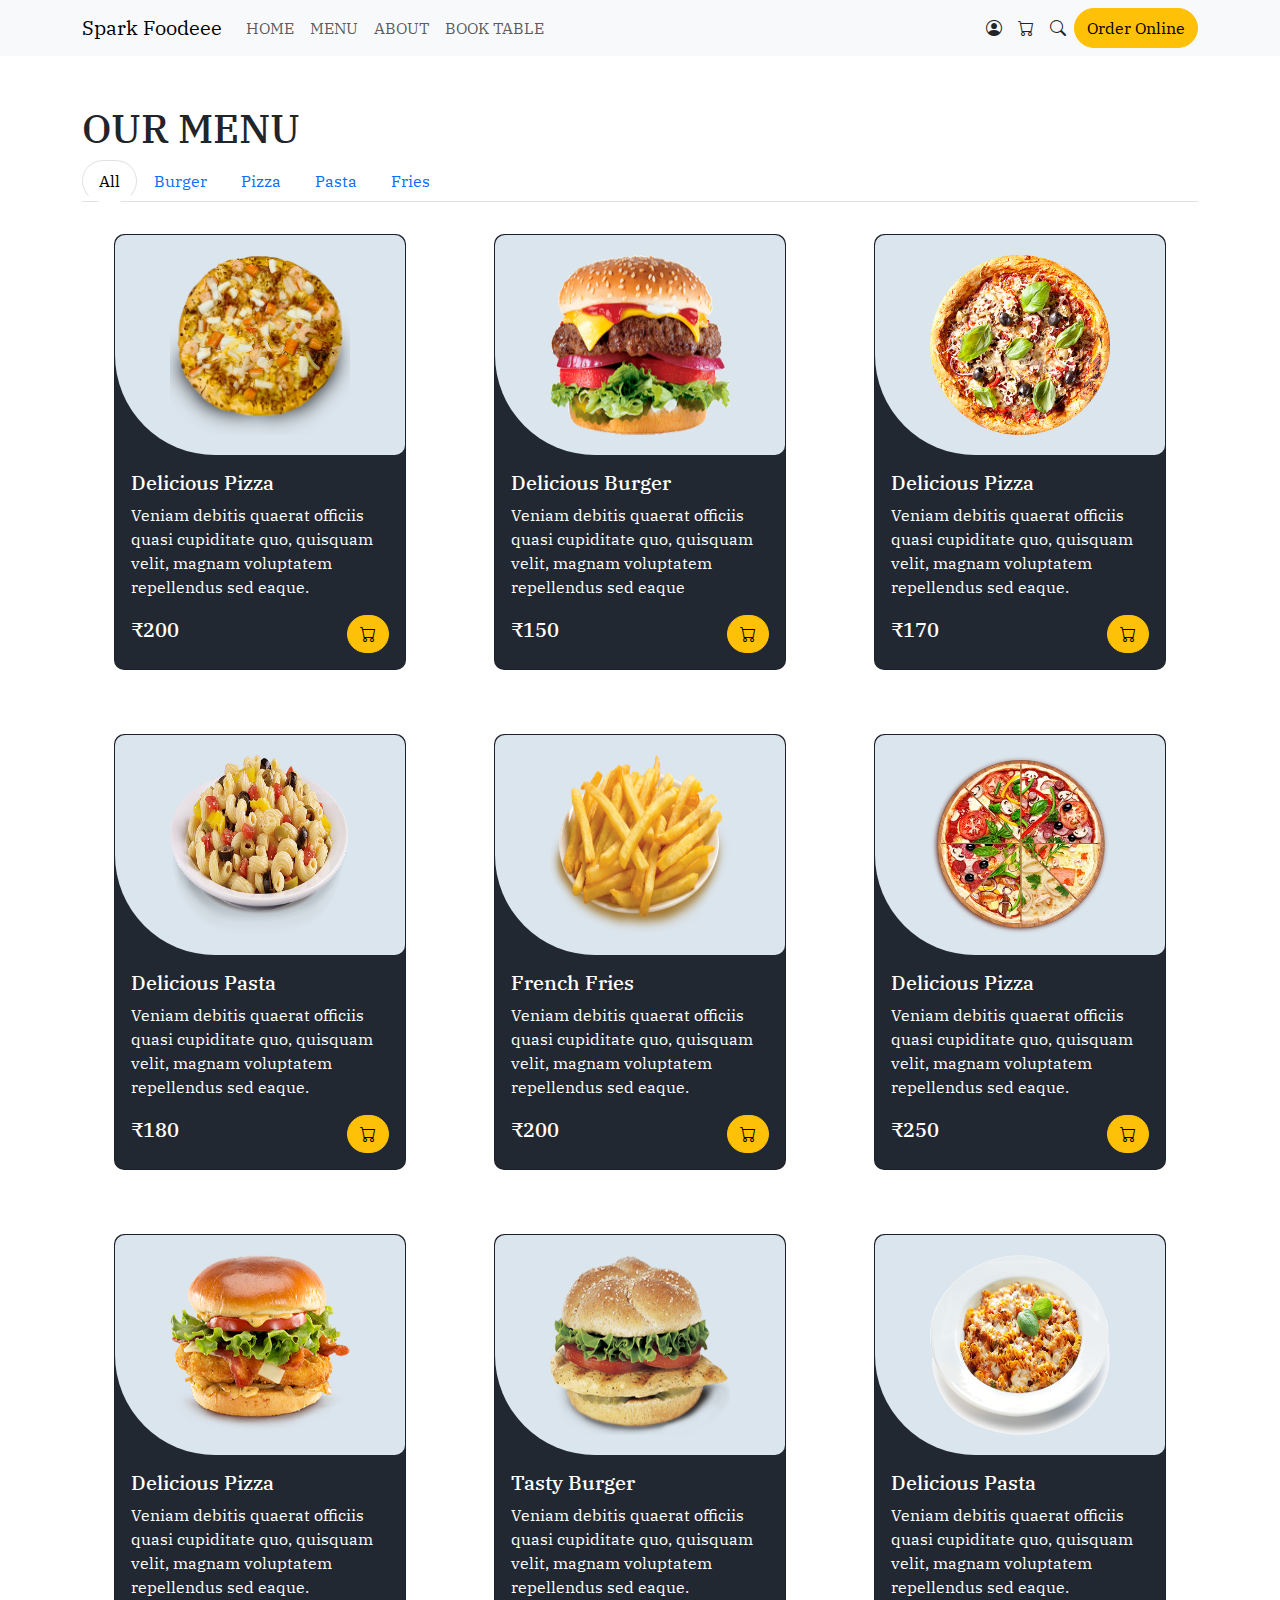
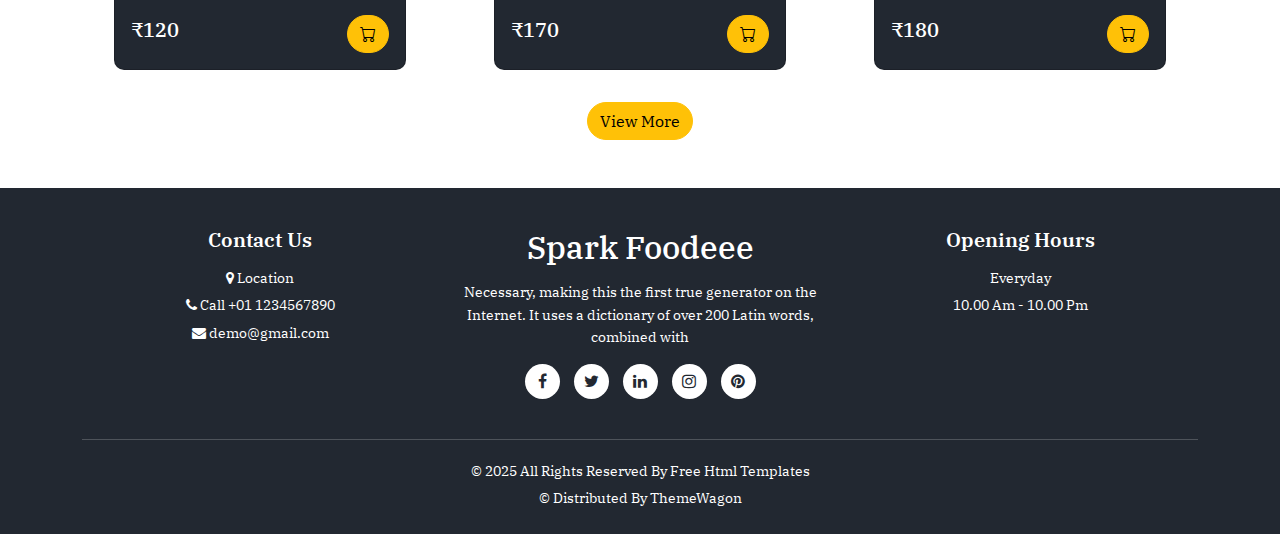
<file: menu.html>
<!DOCTYPE html>
<html lang="en">

<head>
    <meta charset="UTF-8">
    <meta name="viewport" content="width=device-width, initial-scale=1.0">
    <link rel="stylesheet" href="css/style.css">
    <link href="https://cdn.jsdelivr.net/npm/bootstrap@5.0.2/dist/css/bootstrap.min.css" rel="stylesheet"
        crossorigin="anonymous">
    <script src="https://cdn.jsdelivr.net/npm/bootstrap@5.0.2/dist/js/bootstrap.bundle.min.js"
        crossorigin="anonymous"></script>
    <link rel="stylesheet" href="https://cdn.jsdelivr.net/npm/bootstrap-icons@1.13.1/font/bootstrap-icons.min.css">
    <link rel="stylesheet" href="https://cdnjs.cloudflare.com/ajax/libs/font-awesome/4.7.0/css/font-awesome.min.css">

    <title>Document</title>
</head>

<body>
    <header>
        <nav class="navbar  navbar-expand-lg navbar-light bg-light">
            <div class="container">
                <a class="navbar-brand" href="#">Spark Foodeee</a>
                <button class="navbar-toggler" type="button" data-bs-toggle="collapse"
                    data-bs-target="#navbarSupportedContent" aria-controls="navbarSupportedContent"
                    aria-expanded="false" aria-label="Toggle navigation">
                    <span class="navbar-toggler-icon"></span>
                </button>
                <div class="collapse navbar-collapse" id="navbarSupportedContent">
                    <ul class="navbar-nav me-auto mb-2 mb-lg-0">
                        <li class="nav-item">
                            <a class="nav-link" href="index.html">HOME</a>
                        </li>
                        <li class="nav-item">
                            <a class="nav-link" href="menu.html">MENU</a>
                        </li>
                        <li class="nav-item">
                            <a class="nav-link" href="about.html">ABOUT</a>
                        </li>
                        <li class="nav-item">
                            <a class="nav-link" href="booktable.html">BOOK TABLE</a>
                        </li>
                    </ul>
                    <form class="d-flex" role="search">
                        <div class="p-2"><i class="bi bi-person-circle"></i></div>
                        <div class="p-2"><i class="bi bi-cart"></i></div>
                        <div class="p-2"> <i class="bi bi-search"></i></div>
                        <button class="btn btn-warning" type="submit">Order Online</button>
                    </form>
                </div>
            </div>
        </nav>
    </header>

    <section class="cardbox py-5">
        <div class="container">
            <div class="row">
                <div class="col-md-12">
                    <h1>OUR MENU</h1>
                </div>
            </div>
            <div class="row">
                <div class="col-md-12">
                    <div class="foodmenuitems">
                        <ul class="nav nav-tabs" id="myTab" role="tablist">
                            <li class="nav-item" role="presentation">
                                <button class="nav-link active" id="home-tab" data-bs-toggle="tab"
                                    data-bs-target="#home-tab-pane" type="button" role="tab"
                                    aria-controls="home-tab-pane" aria-selected="true">All</button>
                            </li>
                            <li class="nav-item" role="presentation">
                                <button class="nav-link" id="profile-tab" data-bs-toggle="tab"
                                    data-bs-target="#profile-tab-pane" type="button" role="tab"
                                    aria-controls="profile-tab-pane" aria-selected="false">Burger</button>
                            </li>
                            <li class="nav-item" role="presentation">
                                <button class="nav-link " id="pizza-tab" data-bs-toggle="tab"
                                    data-bs-target="#pizza-pane" type="button" role="tab" aria-controls="pizza-pane"
                                    aria-selected="false">Pizza</button>
                            </li>


                            <li class="nav-item" role="presentation">
                                <button class="nav-link" id="pasta-tab" data-bs-toggle="tab"
                                    data-bs-target="#pasta-pane" type="button" role="tab" aria-controls="pasta-pane"
                                    aria-selected="false">Pasta</button>
                            </li>


                            <li class="nav-item" role="presentation">
                                <button class="nav-link" id="fries-tab" data-bs-toggle="tab"
                                    data-bs-target="#fries-pane" type="button" role="tab" aria-controls="fries-pane"
                                    aria-selected="false">Fries</button>
                            </li>

                        </ul>
                        <div class="tab-content" id="myTabContent">
                            <div class="tab-pane fade show active" id="home-tab-pane" role="tabpanel"
                                aria-labelledby="home-tab" tabindex="0">
                                <div class="row">
                                    <div class="col-md-4">
                                        <div class="foodmenu p-3 m-3">
                                            <div class="card">
                                                <div class="cardimg">
                                                    <img src="img/f1.png" class="card-img-top" alt="...">
                                                </div>
                                                <div class="card-body">
                                                    <h5 class="card-title">Delicious Pizza</h5>
                                                    <p class="card-text">Veniam debitis quaerat officiis quasi
                                                        cupiditate quo, quisquam velit, magnam voluptatem repellendus
                                                        sed eaque.</p>
                                                    <div
                                                        class="dicountprize d-flex justify-content-between align-items-center">
                                                        <h5>&#8377;200</h5>
                                                        <div>
                                                            <button type="button" class="btn btn-warning">
                                                                <i class="bi bi-cart"></i></button>
                                                        </div>
                                                    </div>
                                                </div>
                                            </div>
                                        </div>
                                    </div>
                                    <div class="col-md-4">
                                        <div class="foodmenu p-3 m-3">
                                            <div class="card">
                                                <div class="cardimg">
                                                    <img src="img/f2.png" class="card-img-top" alt="...">
                                                </div>
                                                <div class="card-body">
                                                    <h5 class="card-title">Delicious Burger</h5>
                                                    <p class="card-text">Veniam debitis quaerat officiis quasi
                                                        cupiditate quo, quisquam velit, magnam voluptatem repellendus
                                                        sed eaque</p>
                                                    <div
                                                        class="dicountprize d-flex justify-content-between align-items-center">
                                                        <h5>&#8377;150</h5>
                                                        <div>
                                                            <button type="button" class="btn btn-warning">
                                                                <i class="bi bi-cart"></i></button>
                                                        </div>
                                                    </div>
                                                </div>
                                            </div>
                                        </div>
                                    </div>
                                    <div class="col-md-4">
                                        <div class="foodmenu p-3 m-3">
                                            <div class="card">
                                                <div class="cardimg">
                                                    <img src="img/f3.png" class="card-img-top" alt="...">
                                                </div>
                                                <div class="card-body">
                                                    <h5 class="card-title">Delicious Pizza</h5>
                                                    <p class="card-text">Veniam debitis quaerat officiis quasi
                                                        cupiditate quo, quisquam velit, magnam voluptatem repellendus
                                                        sed eaque.</p>
                                                    <div
                                                        class="dicountprize d-flex justify-content-between align-items-center">
                                                        <h5>&#8377;170</h5>
                                                        <div>
                                                            <button type="button" class="btn btn-warning">
                                                                <i class="bi bi-cart"></i></button>
                                                        </div>
                                                    </div>
                                                </div>
                                            </div>
                                        </div>
                                    </div>
                                    <div class="col-md-4">
                                        <div class="foodmenu p-3 m-3">
                                            <div class="card">
                                                <div class="cardimg">
                                                    <img src="img/f4.png" class="card-img-top" alt="...">
                                                </div>
                                                <div class="card-body">
                                                    <h5 class="card-title">Delicious Pasta</h5>
                                                    <p class="card-text">Veniam debitis quaerat officiis quasi
                                                        cupiditate quo, quisquam velit, magnam voluptatem repellendus
                                                        sed eaque.</p>
                                                    <div
                                                        class="dicountprize d-flex justify-content-between align-items-center">
                                                        <h5>&#8377;180</h5>
                                                        <div>
                                                            <button type="button" class="btn btn-warning">
                                                                <i class="bi bi-cart"></i></button>
                                                        </div>
                                                    </div>
                                                </div>
                                            </div>
                                        </div>
                                    </div>
                                    <div class="col-md-4">
                                        <div class="foodmenu p-3 m-3">
                                            <div class="card">
                                                <div class="cardimg">
                                                    <img src="img/f5.png" class="card-img-top" alt="...">
                                                </div>
                                                <div class="card-body">
                                                    <h5 class="card-title">French Fries</h5>
                                                    <p class="card-text">Veniam debitis quaerat officiis quasi
                                                        cupiditate quo, quisquam velit, magnam voluptatem repellendus
                                                        sed eaque.</p>
                                                    <div
                                                        class="dicountprize d-flex justify-content-between align-items-center">
                                                        <h5>&#8377;200</h5>
                                                        <div>
                                                            <button type="button" class="btn btn-warning">
                                                                <i class="bi bi-cart"></i></button>
                                                        </div>
                                                    </div>
                                                </div>
                                            </div>
                                        </div>
                                    </div>
                                    <div class="col-md-4">
                                        <div class="foodmenu p-3 m-3">
                                            <div class="card">
                                                <div class="cardimg">
                                                    <img src="img/f6.png" class="card-img-top" alt="...">
                                                </div>
                                                <div class="card-body">
                                                    <h5 class="card-title">Delicious Pizza</h5>
                                                        <p class="card-text">Veniam debitis quaerat officiis quasi
                                                            cupiditate quo, quisquam velit, magnam voluptatem
                                                            repellendus
                                                            sed eaque.</p>
                                                        <div
                                                            class="dicountprize d-flex justify-content-between align-items-center">
                                                            <h5>&#8377;250</h5>
                                                            <div>
                                                                <button type="button" class="btn btn-warning">
                                                                    <i class="bi bi-cart"></i></button>
                                                            </div>
                                                        </div>
                                                </div>
                                            </div>
                                        </div>
                                    </div>
                                    <div class="col-md-4">
                                        <div class="foodmenu p-3 m-3">
                                            <div class="card">
                                                <div class="cardimg">
                                                    <img src="img/f7.png" class="card-img-top" alt="...">
                                                </div>
                                                <div class="card-body">
                                                    <h5 class="card-title">Delicious Pizza</h5>
                                                    <p class="card-text">Veniam debitis quaerat officiis quasi
                                                        cupiditate quo, quisquam velit, magnam voluptatem repellendus
                                                        sed eaque.</p>
                                                    <div
                                                        class="dicountprize d-flex justify-content-between align-items-center">
                                                        <h5>&#8377;120</h5>
                                                        <div>
                                                            <button type="button" class="btn btn-warning">
                                                                <i class="bi bi-cart"></i></button>
                                                        </div>
                                                    </div>
                                                </div>
                                            </div>
                                        </div>
                                    </div>
                                    <div class="col-md-4">
                                        <div class="foodmenu p-3 m-3">
                                            <div class="card">
                                                <div class="cardimg">
                                                    <img src="img/f8.png" class="card-img-top" alt="...">
                                                </div>
                                                <div class="card-body">
                                                    <h5 class="card-title">Tasty Burger</h5>
                                                    <p class="card-text">Veniam debitis quaerat officiis quasi
                                                        cupiditate quo, quisquam velit, magnam voluptatem repellendus
                                                        sed eaque.</p>
                                                    <div
                                                        class="dicountprize d-flex justify-content-between align-items-center">
                                                        <h5>&#8377;170</h5>
                                                        <div>
                                                            <button type="button" class="btn btn-warning">
                                                                <i class="bi bi-cart"></i></button>
                                                        </div>
                                                    </div>
                                                </div>
                                            </div>
                                        </div>
                                    </div>
                                    <div class="col-md-4">
                                        <div class="foodmenu p-3 m-3">
                                            <div class="card">
                                                <div class="cardimg">
                                                    <img src="img/f9.png" class="card-img-top" alt="...">
                                                </div>
                                                <div class="card-body">
                                                    <h5 class="card-title">Delicious Pasta</h5>
                                                    <p class="card-text">Veniam debitis quaerat officiis quasi
                                                        cupiditate quo, quisquam velit, magnam voluptatem repellendus
                                                        sed eaque.</p>
                                                    <div
                                                        class="dicountprize d-flex justify-content-between align-items-center">
                                                        <h5>&#8377;180</h5>
                                                        <div>
                                                            <button type="button" class="btn btn-warning">
                                                                <i class="bi bi-cart"></i></button>
                                                        </div>
                                                    </div>
                                                </div>
                                            </div>
                                        </div>
                                    </div>
                                </div>
                                <div class="col-md-12 text-center">
                                    <button class="btn btn-warning" type="submit">View More</button>
                                </div>
                            </div>
                            <div class="tab-pane fade" id="profile-tab-pane" role="tabpanel"
                                aria-labelledby="profile-tab" tabindex="0">
                                <div class="row">
                                    <div class="col-md-4">
                                        <div class="foodmenu p-3 m-3">
                                            <div class="card">
                                                <div class="cardimg">
                                                    <img src="img/f2.png" class="card-img-top" alt="...">
                                                </div>
                                                <div class="card-body">
                                                    <h5 class="card-title">Delicious Burger</h5>
                                                    <p class="card-text">Veniam debitis quaerat officiis quasi
                                                        cupiditate quo, quisquam velit, magnam voluptatem repellendus
                                                        sed eaque</p>
                                                    <div
                                                        class="dicountprize d-flex justify-content-between align-items-center">
                                                        <h5>&#8377;150</h5>
                                                        <div>
                                                            <button type="button" class="btn btn-warning">
                                                                <i class="bi bi-cart"></i></button>
                                                        </div>
                                                    </div>
                                                </div>
                                            </div>
                                        </div>
                                    </div>
                                    <div class="col-md-4">
                                        <div class="foodmenu p-3 m-3">
                                            <div class="card">
                                                <div class="cardimg">
                                                    <img src="img/f7.png" class="card-img-top" alt="...">
                                                </div>
                                                <div class="card-body">
                                                    <h5 class="card-title">Delicious Burger</h5>
                                                    <p class="card-text">Veniam debitis quaerat officiis quasi
                                                        cupiditate quo, quisquam velit, magnam voluptatem repellendus
                                                        sed eaque.</p>
                                                    <div
                                                        class="dicountprize d-flex justify-content-between align-items-center">
                                                        <h5>&#8377;120</h5>
                                                        <div>
                                                            <button type="button" class="btn btn-warning">
                                                                <i class="bi bi-cart"></i></button>
                                                        </div>
                                                    </div>
                                                </div>
                                            </div>
                                        </div>
                                    </div>
                                    <div class="col-md-4">
                                        <div class="foodmenu p-3 m-3">
                                            <div class="card">
                                                <div class="cardimg">
                                                    <img src="img/f8.png" class="card-img-top" alt="...">
                                                </div>
                                                <div class="card-body">
                                                    <h5 class="card-title">Tasty Burger</h5>
                                                    <p class="card-text">Veniam debitis quaerat officiis quasi
                                                        cupiditate quo, quisquam velit, magnam voluptatem repellendus
                                                        sed eaque.</p>
                                                    <div
                                                        class="dicountprize d-flex justify-content-between align-items-center">
                                                        <h5>&#8377;170</h5>
                                                        <div>
                                                            <button type="button" class="btn btn-warning">
                                                                <i class="bi bi-cart"></i></button>
                                                        </div>
                                                    </div>
                                                </div>
                                            </div>
                                        </div>
                                    </div>
                                </div>
                                <div class="col-md-12 text-center">
                                    <button class="btn btn-warning" type="submit">View more</button>
                                </div>
                            </div>
                            <div class="tab-pane fade" id="pizza-pane" role="tabpanel" aria-labelledby="pizza-tab"
                                tabindex="0">
                                <div class="row">
                                    <div class="col-md-4">
                                        <div class="foodmenu p-3 m-3">
                                            <div class="card">
                                                <div class="cardimg">
                                                    <img src="img/f1.png" class="card-img-top" alt="...">
                                                </div>
                                                <div class="card-body">
                                                    <h5 class="card-title">Delicious Pizza</h5>
                                                    <p class="card-text">Veniam debitis quaerat officiis quasi
                                                        cupiditate quo, quisquam velit, magnam voluptatem repellendus
                                                        sed eaque.</p>
                                                    <div
                                                        class="dicountprize d-flex justify-content-between align-items-center">
                                                        <h5>&#8377;200</h5>
                                                        <div>
                                                            <button type="button" class="btn btn-warning">
                                                                <i class="bi bi-cart"></i></button>
                                                        </div>
                                                    </div>
                                                </div>
                                            </div>
                                        </div>
                                    </div>
                                    <div class="col-md-4">
                                        <div class="foodmenu p-3 m-3">
                                            <div class="card">
                                                <div class="cardimg">
                                                    <img src="img/f3.png" class="card-img-top" alt="...">
                                                </div>
                                                <div class="card-body">
                                                    <h5 class="card-title">Delicious Pizza</h5>
                                                    <p class="card-text">Veniam debitis quaerat officiis quasi
                                                        cupiditate quo, quisquam velit, magnam voluptatem repellendus
                                                        sed eaque.</p>
                                                    <div
                                                        class="dicountprize d-flex justify-content-between align-items-center">
                                                        <h5>&#8377;170</h5>
                                                        <div>
                                                            <button type="button" class="btn btn-warning">
                                                                <i class="bi bi-cart"></i></button>
                                                        </div>
                                                    </div>
                                                </div>
                                            </div>
                                        </div>
                                    </div>
                                    <div class="col-md-4">
                                        <div class="foodmenu p-3 m-3">
                                            <div class="card">
                                                <div class="cardimg">
                                                    <img src="img/f6.png" class="card-img-top" alt="...">
                                                </div>
                                                <div class="card-body">
                                                    <h5 class="card-title">Delicious Pizza</h5>
                                                        <p class="card-text">Veniam debitis quaerat officiis quasi
                                                            cupiditate quo, quisquam velit, magnam voluptatem
                                                            repellendus
                                                            sed eaque.</p>
                                                        <div
                                                            class="dicountprize d-flex justify-content-between align-items-center">
                                                            <h5>&#8377;250</h5>
                                                            <div>
                                                                <button type="button" class="btn btn-warning">
                                                                    <i class="bi bi-cart"></i></button>
                                                            </div>
                                                        </div>
                                                </div>
                                            </div>
                                        </div>
                                    </div>
                                </div>
                                <div class="col-md-12 text-center">
                                    <button class="btn btn-warning" type="submit">View more</button>
                                </div>
                            </div>

                            <div class="tab-pane fade" id="pasta-pane" role="tabpanel" aria-labelledby="pasta-tab"
                                tabindex="0">
                                <div class="row">
                                    <div class="col-md-4">
                                        <div class="foodmenu p-3 m-3">
                                            <div class="card">
                                                <div class="cardimg">
                                                    <img src="img/f4.png" class="card-img-top" alt="...">
                                                </div>
                                                <div class="card-body">
                                                    <h5 class="card-title">Delicious Pasta</h5>
                                                    <p class="card-text">Veniam debitis quaerat officiis quasi
                                                        cupiditate quo, quisquam velit, magnam voluptatem repellendus
                                                        sed eaque.</p>
                                                    <div
                                                        class="dicountprize d-flex justify-content-between align-items-center">
                                                        <h5>&#8377;180</h5>
                                                        <div>
                                                            <button type="button" class="btn btn-warning">
                                                                <i class="bi bi-cart"></i></button>
                                                        </div>
                                                    </div>
                                                </div>
                                            </div>
                                        </div>
                                    </div>
                                    <div class="col-md-4">
                                        <div class="foodmenu p-3 m-3">
                                            <div class="card">
                                                <div class="cardimg">
                                                    <img src="img/f9.png" class="card-img-top" alt="...">
                                                </div>
                                                <div class="card-body">
                                                    <h5 class="card-title">Delicious Pasta</h5>
                                                    <p class="card-text">Veniam debitis quaerat officiis quasi
                                                        cupiditate quo, quisquam velit, magnam voluptatem repellendus
                                                        sed eaque.</p>
                                                    <div
                                                        class="dicountprize d-flex justify-content-between align-items-center">
                                                        <h5>&#8377;180</h5>
                                                        <div>
                                                            <button type="button" class="btn btn-warning">
                                                                <i class="bi bi-cart"></i></button>
                                                        </div>
                                                    </div>
                                                </div>
                                            </div>
                                        </div>
                                    </div>
                                </div>
                                <div class="col-md-12 text-center">
                                    <button class="btn btn-warning" type="submit">View more</button>
                                </div>
                            </div>

                            <div class="tab-pane fade" id="fries-pane" role="tabpanel" aria-labelledby="fries-tab"
                                tabindex="0">
                                <div class="row">
                                    <div class="col-md-4">
                                        <div class="foodmenu p-3 m-3">
                                            <div class="card">
                                                <div class="cardimg">
                                                    <img src="img/f5.png" class="card-img-top" alt="...">
                                                </div>
                                                <div class="card-body">
                                                    <h5 class="card-title">French Fries</h5>
                                                    <p class="card-text">Veniam debitis quaerat officiis quasi
                                                        cupiditate quo, quisquam velit, magnam voluptatem repellendus
                                                        sed eaque.</p>
                                                    <div
                                                        class="dicountprize d-flex justify-content-between align-items-center">
                                                        <h5>&#8377;200</h5>
                                                        <div>
                                                            <button type="button" class="btn btn-warning">
                                                                <i class="bi bi-cart"></i></button>
                                                        </div>
                                                    </div>
                                                </div>
                                            </div>
                                        </div>
                                    </div>
                                </div>
                                <div class="col-md-12 text-center">
                                    <button class="btn btn-warning" type="submit">View more</button>
                                </div>
                            </div>
                        </div>
    </section>
    <footer class="footer">
        <div class="container">
            <div class="row">

                <!-- Contact Us -->
                <div class="col-md-4 footer-col text-center text-right">
                    <h4>Contact Us</h4>
                    <p><i class="fa fa-map-marker"></i> Location</p>
                    <p><i class="fa fa-phone"></i> Call +01 1234567890</p>
                    <p><i class="fa fa-envelope"></i> demo@gmail.com</p>
                </div>

                <!-- Logo + Text -->
                <div class="col-md-4 footer-col text-center">
                    <h2 class="footer-logo">Spark Foodeee</h2>
                    <p>
                        Necessary, making this the first true generator
                        on the Internet. It uses a dictionary of over 200
                        Latin words, combined with
                    </p>
                    <div class="footer-social">
                        <a href="#"><i class="fa fa-facebook"></i></a>
                        <a href="#"><i class="fa fa-twitter"></i></a>
                        <a href="#"><i class="fa fa-linkedin"></i></a>
                        <a href="#"><i class="fa fa-instagram"></i></a>
                        <a href="#"><i class="fa fa-pinterest"></i></a>
                    </div>
                </div>

                <!-- Opening Hours -->
                <div class="col-12 col-lg-4 text-center text-end">
                    <h4>Opening Hours</h4>
                    <p>Everyday</p>
                    <p>10.00 Am - 10.00 Pm</p>
                </div>
            </div>

            <!-- Bottom text -->
            <div class="footer-bottom text-center">
                <p>© 2025 All Rights Reserved By Free Html Templates</p>
                <p>© Distributed By ThemeWagon</p>
            </div>
        </div>
    </footer>



</body>

</html>
</file>
<file: css/style.css>
@import url('https://fonts.googleapis.com/css2?family=IBM+Plex+Serif:ital,wght@0,100;0,200;0,300;0,400;0,500;0,600;0,700;1,100;1,200;1,300;1,400;1,500;1,600;1,700&family=Pacifico&display=swap');

* {
    margin: 0%;
    padding: 0%;
    box-sizing: border-box;
    font-family: "IBM Plex Serif", serif;
}
button{
    border-radius: 45px !important;
}
.hero{
    background-repeat: no-repeat;
    background-size: cover;
    background-position: center;
    height: 100vh;
}
.hero img{
    height: 95vh;
}

.discountbox{
    background-color: #222831;
    border-radius: 10px;
}

.discountimg img{
    width: 150px;
    height: 150px;
    border-radius: 50%;
    margin: 10px;
    border: 5px solid yellow;

}

.discountboxsec{
    justify-content: space-around;
}

.foodmenu img{
    width: 200px;
    padding: 10px;
    margin: 10px;
    height: 200px;
}
.foodmenu .card-body{
    border-radius: 10px;
}
.foodmenu .card{
    background-color: #222831;
    color: #fff;
    border-radius: 10px;
}
.foodmenu .cardimg {
    background-color: rgb(219, 229, 237);
    text-align: center;
    border-radius: 10px;
    border-bottom-left-radius: 100px;
}


.aboout-img img{
    height: 500px;
    margin: 10px;
    padding: 10px;
}
.aboutsection{
    background-color: #222831;
    color: #fff;
}

form input{
     border: 2px solid black;
}
/* Placeholder text black for inputs */
input::placeholder,
textarea::placeholder {
  color: #000 !important;
  opacity: 1 !important;
}

/* Select dropdown text black */
.form-select {
  color: #000 !important;
   border: 2px solid black;
}

/* For the disabled first option in select */
.form-select option[disabled] {
  color: #6c757d; /* grey so it looks like placeholder */
}

/* Make all input and select borders black */
.form-control,
.form-select {
  border: 1px solid #000 !important;
  padding: 10px !important;
}

/* Optional: keep border black on focus (Bootstrap normally makes it blue) */
.form-control:focus,
.form-select:focus {
  border-color: #000 !important;
  box-shadow: none !important; /* removes blue glow */
}

.footer-map iframe {
  width: 100%;              /* full width */
  max-width: 600px;         /* keep it responsive */
  height: 290px;            /* fixed height */
  border: 2px solid #000;   /* black border */
  border-radius: 12px;      /* rounded corners */
  box-shadow: 0 4px 12px rgba(0,0,0,0.2); /* soft shadow */
}

/* Section Title */
section h2 {
    font-weight: bold;
    margin-bottom: 30px;
}

/* Card Styling */
.card1{
    background-color: #222831 !important;   
    color: #fff;                 
    padding: 20px;
    text-align: left;
}

.card1 p {
    font-size: 16px;
    margin-bottom: 15px;
}

.card1 h3 {
    font-size: 24px;
    font-weight: bold;
    margin: 0;
}

.card1 span {
    font-size: 15px;
    color: #ddd;
}

/* Image Circle with Yellow Border */
.referimgborder {
    display: flex;
    margin-top: 20px;
}

.referimg {
    position: relative;
    display: inline-block;
}

.referimg img {
    width: 120px;
    height: 120px;
    border-radius: 50%;
    border: 5px solid #f1c40f; /* Yellow border */
    object-fit: cover;
}

/* Small Yellow Diamond on Top */
.referimg::before {
    content: "";
    position: absolute;
    top: -8px;
    left: 50%;
    transform: translateX(-50%) rotate(45deg);
    width: 20px;
    height: 20px;
    background-color: #f1c40f;
    z-index: -1;
}

.footer {
  background-color: #222831;
  color: #fff;
  padding: 40px 0 20px;
  justify-content:center;
}

.footer h4 {
  font-size: 20px;
  margin-bottom: 15px;
  font-weight: 600;
}

.footer-logo {
  font-size: 32px;
  margin-bottom: 15px;
}

.footer p {
  margin: 5px 0;
  font-size: 14px;
  line-height: 1.6;
}

.footer-col {
  margin-bottom: 20px;
}

.footer-social {
  margin-top: 15px;
}

.footer-social a {
  display: inline-block;
  margin: 0 5px;
  width: 35px;
  height: 35px;
  line-height: 35px;
  text-align: center;
  border-radius: 50%;
  background: #fff;
  color: #222831;
  font-size: 16px;
  transition: 0.3s;
}

.footer-social a:hover {
  background: #f4b41a;
  color: #fff;
}

.footer-bottom {
  border-top: 1px solid rgba(255, 255, 255, 0.2);
  margin-top: 20px;
  padding-top: 15px;
  font-size: 13px;
}

@media (min-width:320px) and (max-width:480px){
  .aboout-img img{
    width: 100%;
  }  
}
</file>
